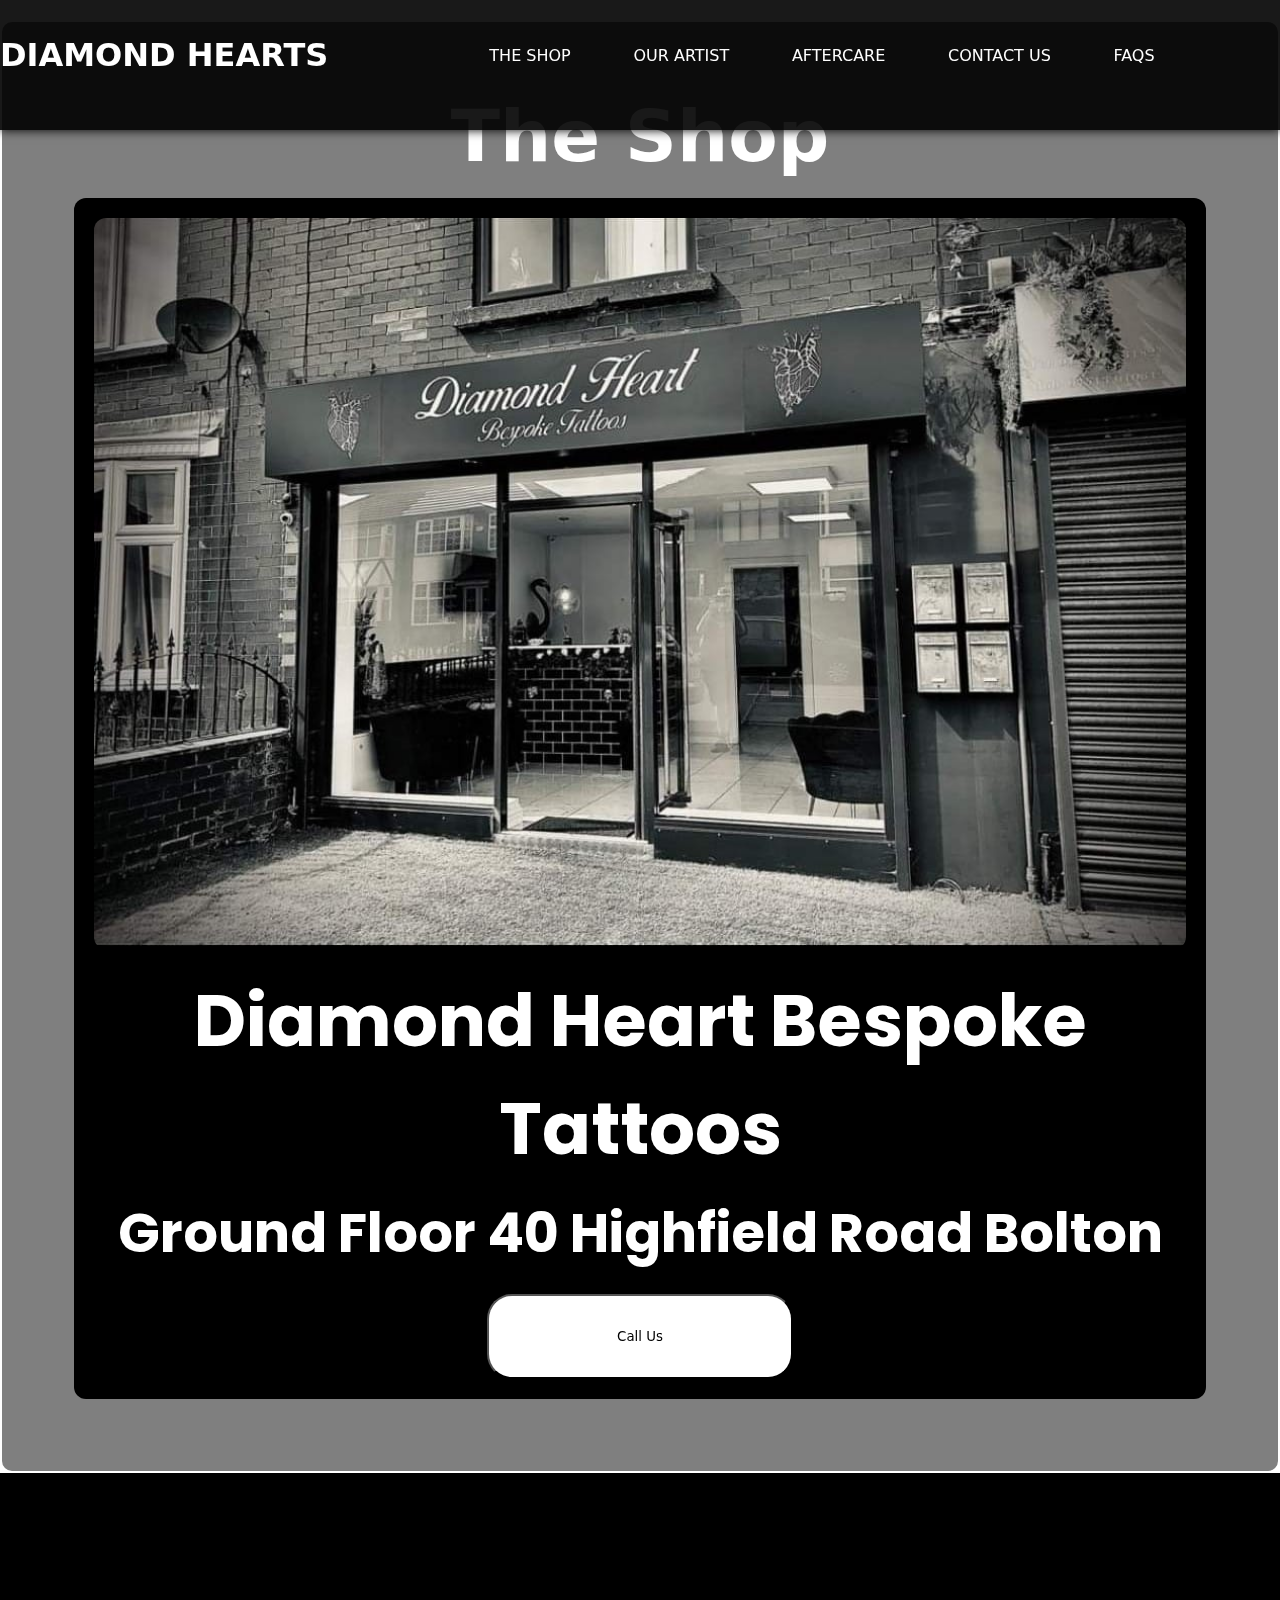
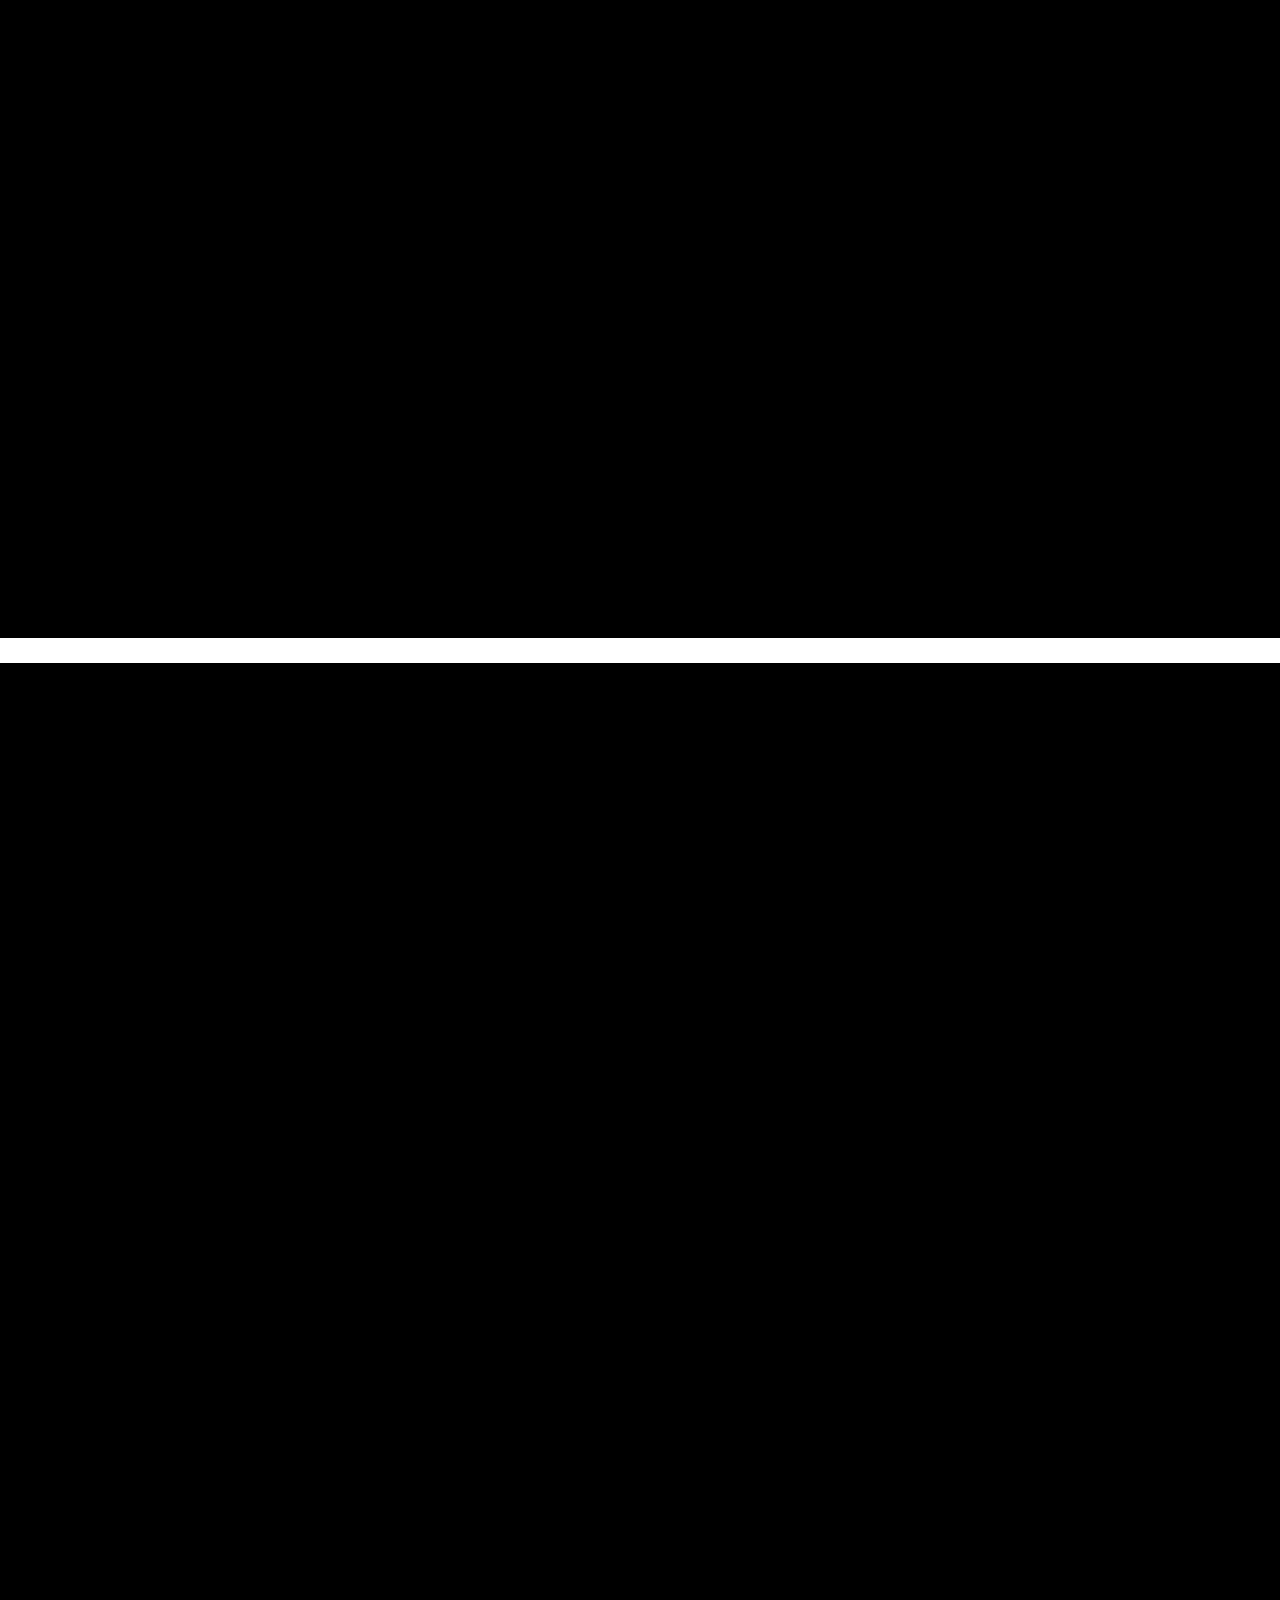
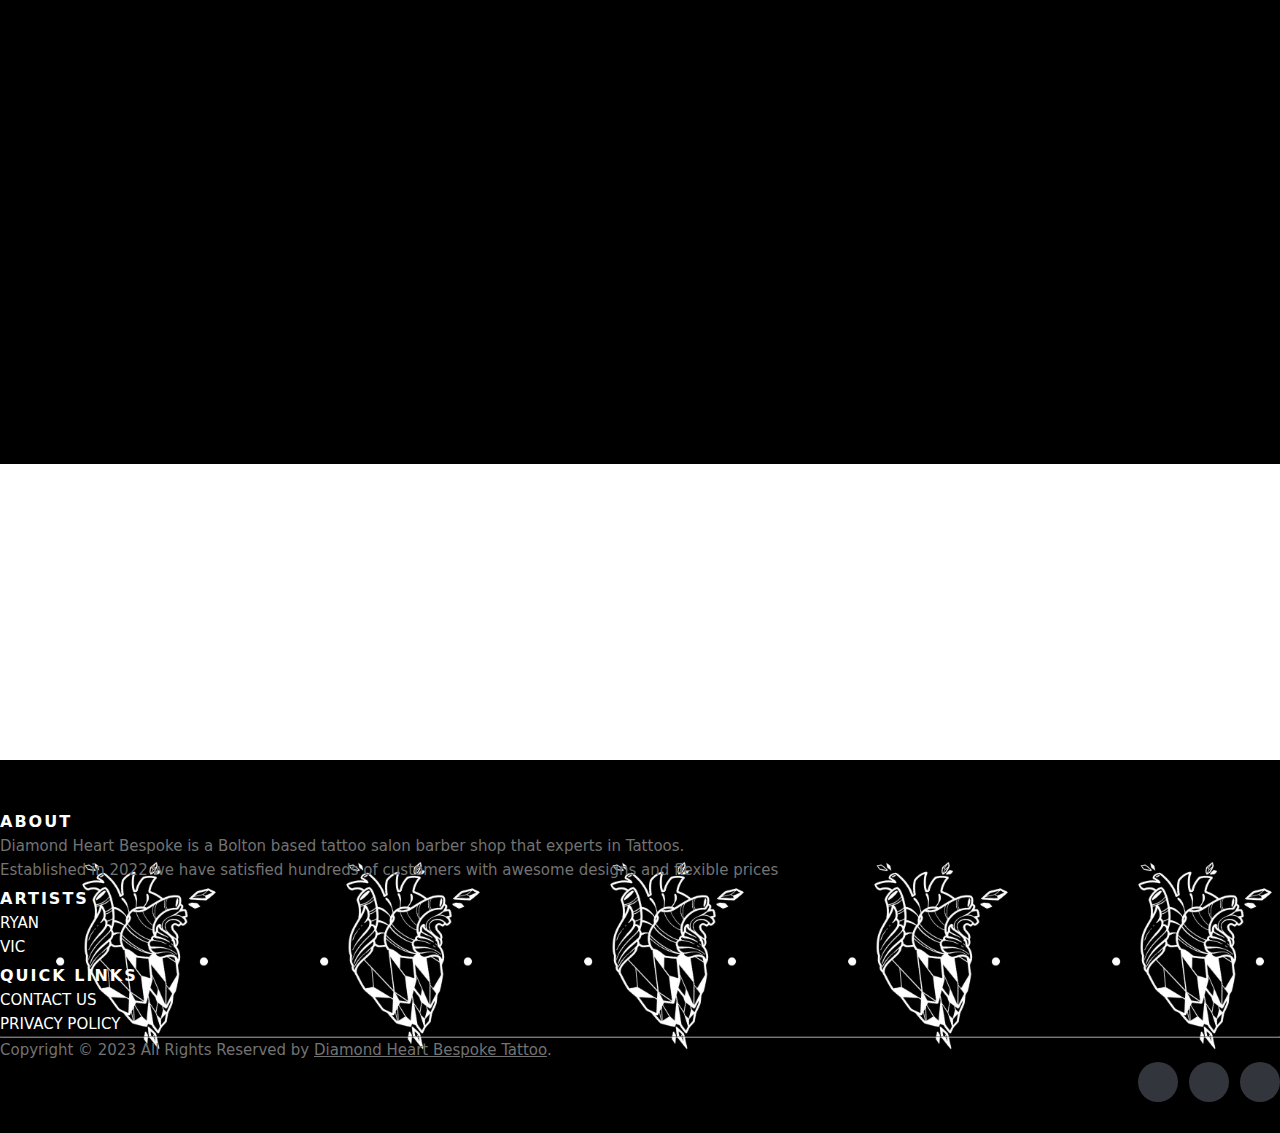
<file: index.html>
<!DOCTYPE html>
<html lang="en">

<head>
  <meta charset="UTF-8">
  <meta name="viewport" content="width=device-width, initial-scale=1.0">
  <link rel="stylesheet" href="https://cdnjs.cloudflare.com/ajax/libs/font-awesome/6.4.2/css/all.min.css"
    integrity="sha512-z3gLpd7yknf1YoNbCzqRKc4qyor8gaKU1qmn+CShxbuBusANI9QpRohGBreCFkKxLhei6S9CQXFEbbKuqLg0DA=="
    crossorigin="anonymous" referrerpolicy="no-referrer" />
  <style>
    @import url('https://fonts.googleapis.com/css2?family=Jost:wght@700&family=Poppins:wght@200;300;400;600&family=Sedgwick+Ave+Display&display=swap');
  </style>
  <script src="https://unpkg.com/aos@2.3.1/dist/aos.js"></script>
  <link href="https://unpkg.com/aos@2.3.1/dist/aos.css" rel="stylesheet">
  <link rel="stylesheet" href="tattoo.css">
  <title>Tattoo Saloon in Boston</title>
</head>

<body>


  <!-- header section starts here -->
  <header>

    <input type="checkbox" id="chk1">



    <div class="logo">
      <h1>Diamond Hearts</h1>
    </div>

    <ul>
      <li><a href="index.html">The Shop</a></li>
      <li><a href="Our Artist.html">Our Artist</a></li>
      <li><a href="aftcare2.html">AfterCare</a></li>
      <li><a href="contact us.html">Contact Us</a></li>
      <li><a href="faqs.html">FAQs</a></li>
      <li>
        <a href="https://www.facebook.com/Diamondheartbespoketattoos?mibextid=ZbWKwL"><i
            class="fa-brands fa-facebook"></i></a>
        <a href="https://instagram.com/diamondheart_bespoketattoos?igshid=MmU2YjMzNjRlOQ=="><i
            class="fa-brands fa-instagram"></i></a>
        <a href="mailto:" Diamondheartbespoketattoos@gmail.com><i class="fa-solid fa-envelope"></i></a>
      </li>
    </ul>
    <div class="menu">
      <label for="chk1">
        <i class="fa fa-bars"></i>
      </label>
    </div>
  </header>

  <!-- header section ends here -->


  <!-- The Shop section starts here -->

  <section>

    <div class="theshop" data-aos="fade-up">
      <h1>The Shop</h1>

      <div class="imgcard">
        <img src="img/dheart.jpg" alt="Best Tattoo in Bolton">
        <h1>Diamond Heart Bespoke Tattoos </h1>
        <h2>Ground Floor 40 Highfield Road Bolton</h2>
        <!-- <h3>+447751557865</h3> -->
        <!-- <p>Diomand Heart Bespoke is Tattoo Shop and Barber Shop.  We have satisfied hundreds of customors with our appealing designs and flexible budget.  Feel free to visit our shop . <br>Its your turn to take a seat in one of our artist's chair. <br> We are a Bolton Based Tattoo saloon and Barber shop established since 2022. </p> -->
        <button><a href="tel:02083041414"> Call Us</a></button>
      </div>
    </div>






  </section>






  <!-- The Shop section endss here -->



  <!-- address section starts here -->
  <section class="ad">

    <div class="address" data-aos="fade-up">
      <h1>Our Address </h1>
      <iframe
        src="https://www.google.com/maps/embed?pb=!1m18!1m12!1m3!1d2370.593100417093!2d-2.412507085364793!3d53.54717919380511!2m3!1f0!2f0!3f0!3m2!1i1024!2i768!4f13.1!3m3!1m2!1s0x487ba625a98ff58d%3A0x4f7392a654da4d85!2sDiamond%20Heart!5e0!3m2!1sen!2s!4v1695730715641!5m2!1sen!2s"
        width="600" height="450" style="border:0;" allowfullscreen="" loading="lazy"
        referrerpolicy="no-referrer-when-downgrade"></iframe>





    </div>






  </section>









  <!-- address section ends here -->



  <!-- section artists start here  -->

  <section class="art">

    <div class="artists" data-aos="fade-up">
      <h1>Meet Our Artists</h1>
      <div class="art1">
        <img src="img/ryan.jpg" alt="Best Tattoo Artist in Bolton">
        <h2>RYAN</h2>
        <p>Hi My name is Ryan, I am the owner of Diamond Heart Bespoke Tattoo. I class myself as an all-round tattoo
          artist, from black work/realism to the brightest neo traditional art style, <a href="Our Artist.html">Read
            More</a>.</p>
        <button><a href="Our Artist.html">View Artist</a></button>
      </div>


      <div class="art2">
        <img src="img/unknown.jpg" alt="Best Tattoo Artist in Bolton">
        <h2>VIC</h2>
        <p>Professional Body Piercer of nearly 10 years turned Tattoo Apprentice. I'm heading into my second year of
          tattooing and am loving it! I particularly enjoy making bright, pop culture tattoos and am becoming known
          for my Care Bears! <a href="Our Artist.html">Read More</a>.</p>
        <button><a href="Our Artist.html">View Artist</a></button>
      </div>





    </div>





  </section>





  <!-- section artist end here -->


  <!-- section news letter starts here -->

  <section>

    <div class="newsletter" data-aos="fade-up">

      <h1>Get Updates on Deals and Discounts </h1>
      <button><a href="contact us.html">Subscribe</a></button>





    </div>












  </section>


  <!-- section news letter starts here -->


  <!-- foooter starts here -->


  <footer class="site-footer">
    <div class="container">
      <div class="row">
        <div class="col-sm-12 col-md-6">
          <h6>About</h6>
          <p class="text-justify"> Diamond Heart Bespoke is a Bolton based tattoo salon barber shop that experts in
            Tattoos. <br> Established in 2022 we have satisfied hundreds of customers with awesome designs and flexible
            prices
          </p>
        </div>

        <div class="col-xs-6 col-md-3">
          <h6>Artists</h6>
          <ul class="footer-links">
            <li><a href="Our Artist.html">RYAN</a></li>
            <li><a href="Our Artist.html">VIC</a></li>




          </ul>
        </div>

        <div class="col-xs-6 col-md-3">
          <h6>Quick Links</h6>
          <ul class="footer-links">

            <li><a href="contact us.html">Contact Us</a></li>

            <li><a href="privacy.html">Privacy Policy</a></li>

          </ul>
        </div>
      </div>
      <hr>
    </div>
    <div class="container">
      <div class="row">
        <div class="col-md-8 col-sm-6 col-xs-12">
          <p class="copyright-text">Copyright &copy; 2023 All Rights Reserved by
            <a href="index.html">Diamond Heart Bespoke Tattoo</a>.
          </p>
        </div>

        <div class="col-md-4 col-sm-6 col-xs-12">
          <ul class="social-icons">
            <li><a class="facebook" href="https://www.facebook.com/Diamondheartbespoketattoos?mibextid=ZbWKwL"><i
                  class="fa-brands fa-facebook"></i></a></li>

            <li><a class="dribbble" href="https://instagram.com/diamondheart_bespoketattoos?igshid=MmU2YjMzNjRlOQ=="><i
                  class="fa-brands fa-instagram"></i></a></li>
            <li><a class="linkedin" href="mailto" :Diamondheartbespoketattoos@gmail.com><i
                  class="fa-solid fa-envelope"></i></a></li>
          </ul>
        </div>
      </div>
    </div>
  </footer>





  </footer>



  <!-- foooter ends here -->




  <script>
    AOS.init();
  </script>
</body>

</html>
</file>
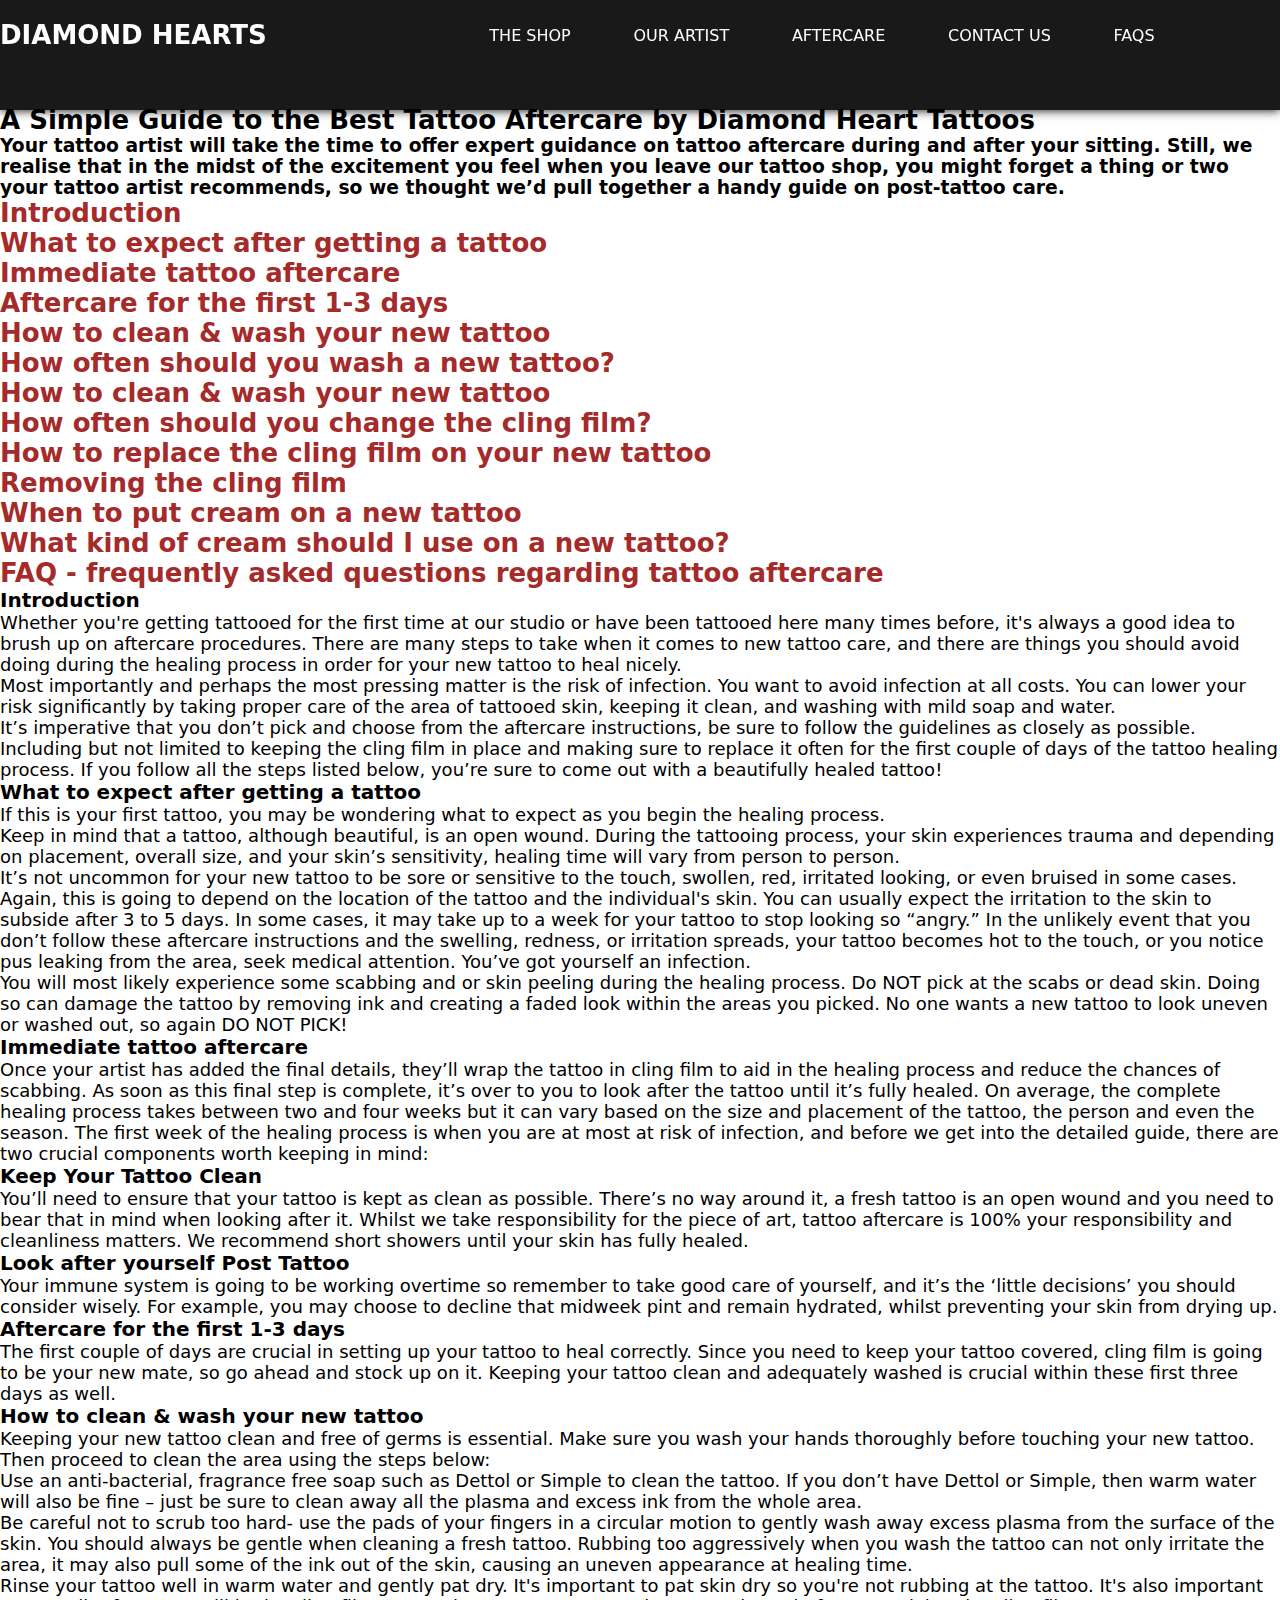
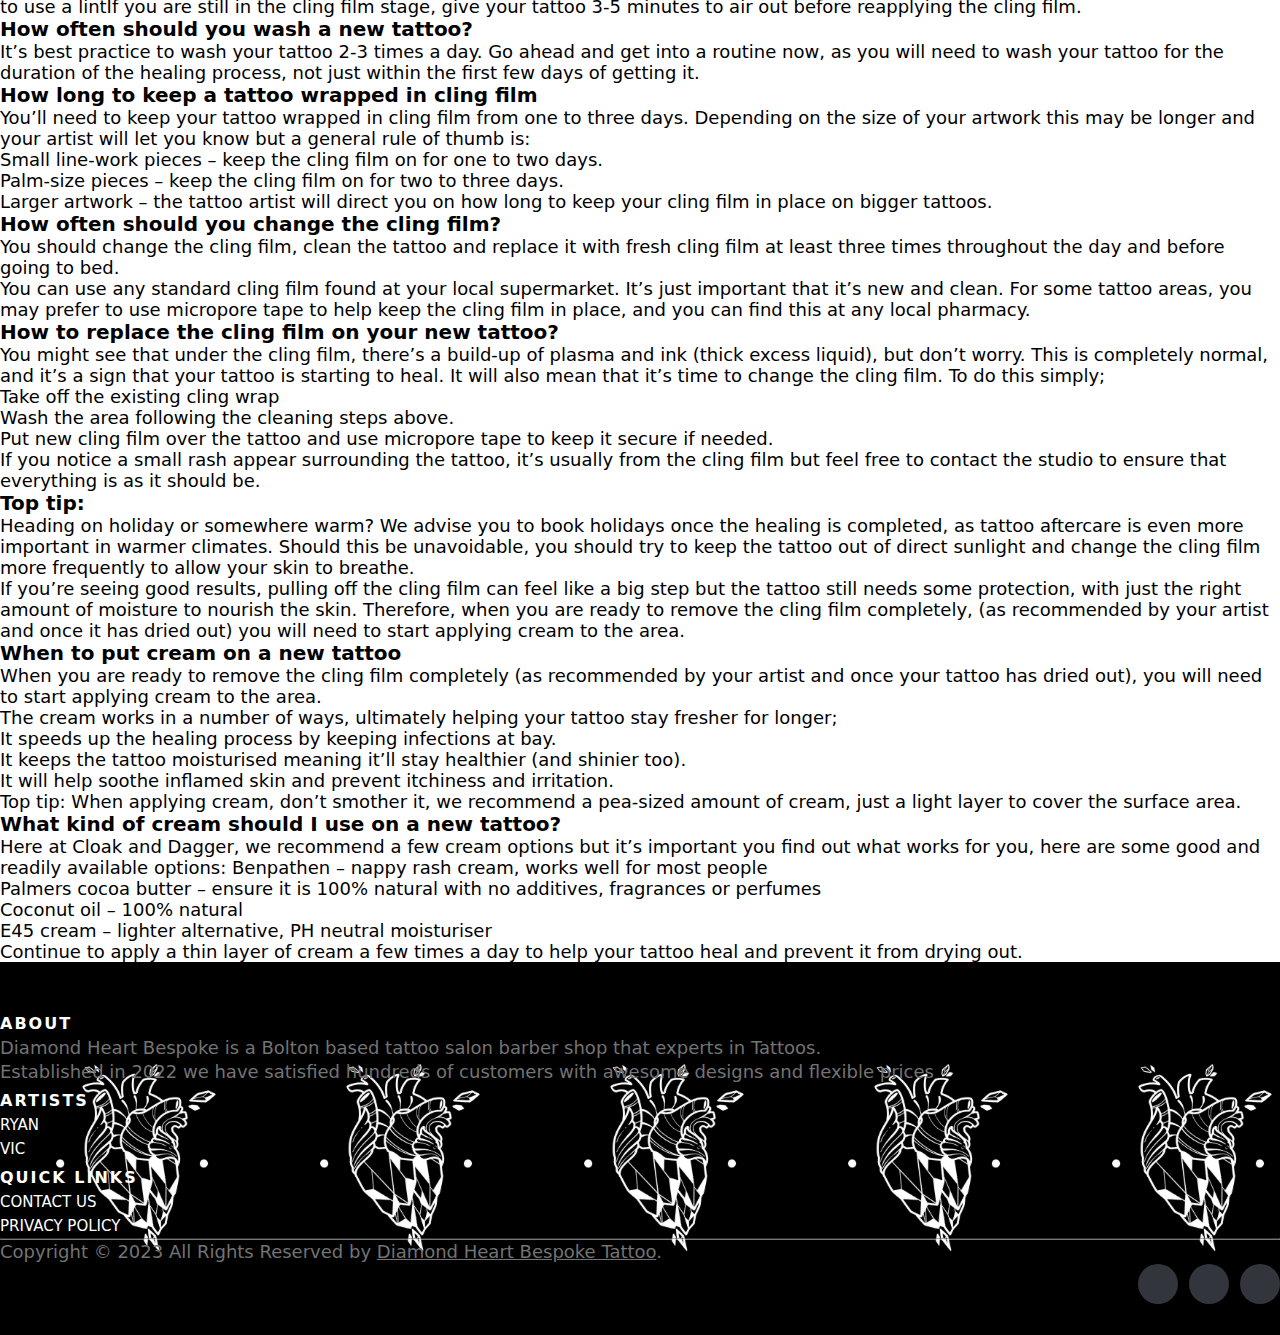
<file: aftcare2.html>
<!DOCTYPE html>
<html lang="en">
<head>
    <meta charset="UTF-8">
    <meta name="viewport" content="width=device-width, initial-scale=1.0">
    <link rel="stylesheet" href="https://cdnjs.cloudflare.com/ajax/libs/font-awesome/6.4.2/css/all.min.css" integrity="sha512-z3gLpd7yknf1YoNbCzqRKc4qyor8gaKU1qmn+CShxbuBusANI9QpRohGBreCFkKxLhei6S9CQXFEbbKuqLg0DA==" crossorigin="anonymous" referrerpolicy="no-referrer" />
    <style>
        @import url('https://fonts.googleapis.com/css2?family=Jost:wght@700&family=Poppins:wght@200;300;400;600&family=Sedgwick+Ave+Display&display=swap');
      </style>
      <script src="https://unpkg.com/aos@2.3.1/dist/aos.js"></script>
      <link href="https://unpkg.com/aos@2.3.1/dist/aos.css" rel="stylesheet">
    <title>Document</title>
    <link rel="stylesheet" href="tattoo.css">
</head>
<body>

    <style>
        .body{
            line-height: 50px;
        }
        


        h1 a{
            text-decoration: none;
            color: brown;
            cursor: pointer;
        }
        h1{
            font-size: 26px;
        }
        h2{
            font-size: 20px;
        }
        p{
            font-size: 18px;
        }





    </style>











      <!-- header section starts here -->
      <header>

        <input type="checkbox" id="chk1">



        <div class="logo"><h1>Diamond Hearts</h1></div>

        <ul>
            <li><a href="index.html">The Shop</a></li>
            <li><a href="Our Artist.html">Our Artist</a></li>
            <li><a href="aftercare.html">AfterCare</a></li>
            <li><a href="contact us.html">Contact Us</a></li>
            <li><a href="faqs.html">FAQs</a></li>
            <li>
                <a href="https://www.facebook.com/Diamondheartbespoketattoos?mibextid=ZbWKwL"><i class="fa-brands fa-facebook"></i></a>
                <a href="https://instagram.com/diamondheart_bespoketattoos?igshid=MmU2YjMzNjRlOQ=="><i class="fa-brands fa-instagram"></i></a>
                <a href="mailto:"Diamondheartbespoketattoos@gmail.com><i class="fa-solid fa-envelope"></i></a>
            </li>
        </ul>
        <div class="menu">
            <label for="chk1">
                <i class="fa fa-bars"></i>
            </label>
        </div>
    </header>

    <!-- header section ends here -->


    <p>
        &nbsp;  &nbsp; &nbsp; &nbsp; &nbsp; &nbsp; &nbsp; &nbsp; &nbsp; &nbsp; &nbsp; &nbsp; &nbsp; &nbsp; &nbsp; &nbsp; &nbsp; &nbsp; &nbsp; &nbsp; &nbsp; &nbsp; &nbsp; &nbsp; &nbsp; &nbsp; &nbsp; &nbsp; &nbsp; &nbsp; &nbsp; &nbsp; &nbsp; &nbsp; &nbsp; &nbsp; &nbsp; &nbsp; &nbsp; &nbsp; &nbsp; &nbsp; &nbsp; &nbsp; &nbsp; &nbsp; &nbsp; &nbsp; &nbsp; &nbsp; &nbsp; &nbsp; &nbsp; &nbsp; &nbsp; &nbsp; &nbsp; &nbsp; &nbsp; &nbsp; &nbsp; &nbsp; &nbsp; &nbsp;  &nbsp; &nbsp; &nbsp; &nbsp; &nbsp; &nbsp; &nbsp; &nbsp; &nbsp; &nbsp; &nbsp; &nbsp; &nbsp; &nbsp; &nbsp; &nbsp; &nbsp; &nbsp; &nbsp; &nbsp; &nbsp; &nbsp; &nbsp; &nbsp; &nbsp; &nbsp; &nbsp; &nbsp; &nbsp; &nbsp; &nbsp; &nbsp; &nbsp; &nbsp; &nbsp; &nbsp; &nbsp; &nbsp; &nbsp; &nbsp;  &nbsp; &nbsp; &nbsp; &nbsp; &nbsp; &nbsp;&nbsp;&nbsp;&nbsp;&nbsp;&nbsp;&nbsp;&nbsp;&nbsp;&nbsp;&nbsp;&nbsp;&nbsp;&nbsp;&nbsp;&nbsp;&nbsp;&nbsp;&nbsp;&nbsp;&nbsp;&nbsp;&nbsp;&nbsp;&nbsp;&nbsp;&nbsp;&nbsp;&nbsp;&nbsp;&nbsp;&nbsp;&nbsp;&nbsp;&nbsp;&nbsp;&nbsp;&nbsp;&nbsp;&nbsp;&nbsp;&nbsp;&nbsp;&nbsp;&nbsp;&nbsp;&nbsp;&nbsp;&nbsp;&nbsp;&nbsp;&nbsp;&nbsp;&nbsp;&nbsp;&nbsp;&nbsp;&nbsp;&nbsp;&nbsp;&nbsp;&nbsp;&nbsp;&nbsp;&nbsp;&nbsp;&nbsp;&nbsp;&nbsp;&nbsp;&nbsp;&nbsp;&nbsp;&nbsp;&nbsp;&nbsp;&nbsp;&nbsp;&nbsp;&nbsp;&nbsp;&nbsp;&nbsp;&nbsp;&nbsp;&nbsp;&nbsp;&nbsp;&nbsp;&nbsp;&nbsp;&nbsp;&nbsp;&nbsp;&nbsp;&nbsp;&nbsp;&nbsp;&nbsp;&nbsp;&nbsp;&nbsp;&nbsp;&nbsp;&nbsp;&nbsp;&nbsp;&nbsp;&nbsp;&nbsp;&nbsp;&nbsp;&nbsp;&nbsp; &nbsp;&nbsp;&nbsp;&nbsp;&nbsp;&nbsp;&nbsp;&nbsp;&nbsp;&nbsp;&nbsp;&nbsp;&nbsp;&nbsp;&nbsp;&nbsp;&nbsp;&nbsp;&nbsp;&nbsp;&nbsp;&nbsp;&nbsp;&nbsp;&nbsp;&nbsp;&nbsp;&nbsp;&nbsp;&nbsp;&nbsp;&nbsp;&nbsp;&nbsp;&nbsp;&nbsp;&nbsp;&nbsp;&nbsp;&nbsp;&nbsp;&nbsp;&nbsp;&nbsp;&nbsp;&nbsp;&nbsp;&nbsp;&nbsp;&nbsp;&nbsp;&nbsp;&nbsp;&nbsp;&nbsp;&nbsp;&nbsp;&nbsp;&nbsp;&nbsp;&nbsp;&nbsp;&nbsp;&nbsp;&nbsp;&nbsp;&nbsp;&nbsp;&nbsp;&nbsp;&nbsp;&nbsp;&nbsp;&nbsp;&nbsp;&nbsp;&nbsp;&nbsp;&nbsp;&nbsp;&nbsp;&nbsp;&nbsp;&nbsp;&nbsp;&nbsp;&nbsp;&nbsp;&nbsp;&nbsp;&nbsp;&nbsp;&nbsp;&nbsp;&nbsp;&nbsp;&nbsp;&nbsp;&nbsp;&nbsp;&nbsp;&nbsp;&nbsp;&nbsp;&nbsp;&nbsp;&nbsp;&nbsp;&nbsp;&nbsp;&nbsp;&nbsp;&nbsp;&nbsp;&nbsp;&nbsp;&nbsp;&nbsp;&nbsp;&nbsp;&nbsp;&nbsp;&nbsp;&nbsp;&nbsp;&nbsp;&nbsp;&nbsp;&nbsp;&nbsp;&nbsp;&nbsp;&nbsp;&nbsp;&nbsp;&nbsp;&nbsp;&nbsp;&nbsp;&nbsp;&nbsp;&nbsp;&nbsp;&nbsp;&nbsp;&nbsp;&nbsp;&nbsp;&nbsp;&nbsp;&nbsp;&nbsp;&nbsp; &nbsp;&nbsp;&nbsp;&nbsp;&nbsp;&nbsp;&nbsp;&nbsp;&nbsp;&nbsp;&nbsp;&nbsp;&nbsp;&nbsp;&nbsp;&nbsp;&nbsp;&nbsp;&nbsp;&nbsp;&nbsp;&nbsp;&nbsp;&nbsp;&nbsp;&nbsp;&nbsp;&nbsp;&nbsp;&nbsp;&nbsp;&nbsp;&nbsp;&nbsp;&nbsp;&nbsp;&nbsp;&nbsp;&nbsp;&nbsp;&nbsp;&nbsp;&nbsp;&nbsp;&nbsp;&nbsp;&nbsp;&nbsp;&nbsp;&nbsp;&nbsp;&nbsp;&nbsp;&nbsp;&nbsp;&nbsp;&nbsp;&nbsp;&nbsp;&nbsp;&nbsp;&nbsp;&nbsp;&nbsp;&nbsp;&nbsp;&nbsp;&nbsp;&nbsp;&nbsp;&nbsp;&nbsp;&nbsp;&nbsp;&nbsp;&nbsp;&nbsp;&nbsp;&nbsp;&nbsp;&nbsp;&nbsp;&nbsp;&nbsp;&nbsp;&nbsp;&nbsp;&nbsp;&nbsp;&nbsp;&nbsp;&nbsp;&nbsp;&nbsp;&nbsp;&nbsp;&nbsp;&nbsp;&nbsp;&nbsp;&nbsp;&nbsp;&nbsp;&nbsp;&nbsp;&nbsp;&nbsp;&nbsp;&nbsp;&nbsp;&nbsp;&nbsp;&nbsp;&nbsp;&nbsp;&nbsp;&nbsp;&nbsp;&nbsp;&nbsp;&nbsp;&nbsp;&nbsp;&nbsp;&nbsp;&nbsp;&nbsp;&nbsp;&nbsp;&nbsp;&nbsp;&nbsp;&nbsp;&nbsp;&nbsp;&nbsp;&nbsp;&nbsp;&nbsp;&nbsp;&nbsp;&nbsp;&nbsp;&nbsp;&nbsp;&nbsp;&nbsp;&nbsp;&nbsp;&nbsp;&nbsp;&nbsp;&nbsp;&nbsp;&nbsp;&nbsp;&nbsp;&nbsp;&nbsp;&nbsp;&nbsp;&nbsp;&nbsp;&nbsp;&nbsp;&nbsp;&nbsp;&nbsp;&nbsp;&nbsp;&nbsp;&nbsp;&nbsp;&nbsp;&nbsp;&nbsp;&nbsp;&nbsp;&nbsp;&nbsp;&nbsp;&nbsp;&nbsp;&nbsp;&nbsp;&nbsp;&nbsp;&nbsp;&nbsp;&nbsp;&nbsp;&nbsp;&nbsp;&nbsp;&nbsp;&nbsp;&nbsp;&nbsp;&nbsp;&nbsp;&nbsp;&nbsp;&nbsp;&nbsp;&nbsp;&nbsp;&nbsp;&nbsp;&nbsp;&nbsp;&nbsp;&nbsp;&nbsp;&nbsp;&nbsp;&nbsp;&nbsp;&nbsp;&nbsp;&nbsp;&nbsp;&nbsp;&nbsp;&nbsp;&nbsp;&nbsp;&nbsp;&nbsp;&nbsp;&nbsp;&nbsp;&nbsp;&nbsp;&nbsp;&nbsp;&nbsp;&nbsp;&nbsp;&nbsp;&nbsp;&nbsp;&nbsp;&nbsp;&nbsp;&nbsp;&nbsp;&nbsp;&nbsp;&nbsp;&nbsp;&nbsp;&nbsp;&nbsp;&nbsp;&nbsp;&nbsp;&nbsp;&nbsp;&nbsp;&nbsp;&nbsp;&nbsp;&nbsp;&nbsp;&nbsp;&nbsp;&nbsp;&nbsp;  &nbsp; &nbsp; &nbsp; &nbsp; &nbsp; &nbsp;&nbsp;&nbsp;&nbsp;&nbsp;&nbsp;&nbsp;&nbsp;&nbsp;&nbsp;&nbsp;&nbsp;&nbsp;&nbsp;&nbsp;&nbsp;&nbsp;&nbsp;&nbsp;&nbsp;&nbsp;&nbsp;&nbsp;&nbsp;&nbsp;&nbsp;&nbsp;&nbsp;&nbsp; &nbsp;&nbsp;&nbsp;&nbsp;&nbsp;&nbsp;&nbsp;&nbsp;&nbsp;&nbsp;&nbsp;&nbsp;&nbsp;&nbsp;&nbsp;&nbsp;&nbsp;&nbsp;&nbsp;&nbsp;&nbsp;&nbsp;&nbsp;&nbsp;&nbsp;&nbsp;&nbsp;&nbsp;&nbsp;&nbsp;&nbsp;&nbsp;&nbsp;&nbsp;&nbsp;&nbsp;&nbsp;&nbsp;&nbsp;&nbsp;&nbsp;&nbsp;&nbsp;&nbsp;&nbsp;&nbsp;&nbsp;&nbsp;&nbsp;&nbsp;&nbsp;&nbsp;&nbsp;&nbsp;&nbsp;&nbsp;&nbsp;&nbsp;&nbsp;&nbsp;&nbsp;&nbsp;&nbsp;&nbsp;&nbsp;&nbsp;&nbsp;&nbsp;&nbsp;&nbsp;&nbsp;&nbsp;&nbsp;&nbsp;&nbsp;&nbsp;&nbsp;&nbsp;&nbsp;&nbsp;&nbsp;&nbsp;&nbsp;&nbsp;&nbsp;&nbsp;&nbsp;  </p>
    
    <h1>A Simple Guide to the Best Tattoo Aftercare by Diamond Heart Tattoos</h1>
  <h3>  Your tattoo artist will take the time to offer expert guidance on tattoo aftercare during and after your sitting. Still, we realise that in the midst of the excitement you feel when you leave our tattoo shop, you might forget a thing or two your tattoo artist recommends, so we thought we’d pull together a handy guide on post-tattoo care.</h3>
    
   <h1><a href="Introduction"> Introduction</a></h1>
   <h1><a href=""> What to expect after getting a tattoo</a></h1>
    <h1><a href="">  Immediate tattoo aftercare</a></h1>
    <h1><a href="">Aftercare for the first 1-3 days</a></h1>
    <h1><a href="">How to clean & wash your new tattoo</a></h1>
    <h1><a href="">How often should you wash a new tattoo?</a></h1>
    <h1><a href="">How to clean & wash your new tattoo</a></h1>
    <h1><a href="">How often should you change the cling film?</a></h1>
    <h1><a href="">How to replace the cling film on your new tattoo</a></h1>
     <h1><a href=""> Removing the cling film</a></h1>
     <h1><a href="">When to put cream on a new tattoo</a></h1>
    <h1><a href="">What kind of cream should I use on a new tattoo?</a></h1>
    <h1><a href="">FAQ - frequently asked questions regarding tattoo aftercare</a></h1>
    
    <h2 class="Introduction">Introduction</h2>
    <p>Whether you're getting tattooed for the first time at our studio or have been tattooed here many times before, it's always a good idea to brush up on aftercare procedures. There are many steps to take when it comes to new tattoo care, and there are things you should avoid doing during the healing process in order for your new tattoo to heal nicely. <br>
    
    Most importantly and perhaps the most pressing matter is the risk of infection. You want to avoid infection at all costs. You can lower your risk significantly by taking proper care of the area of tattooed skin, keeping it clean, and washing with mild soap and water. <br>
    
    It’s imperative that you don’t pick and choose from the aftercare instructions, be sure to follow the guidelines as closely as possible. Including but not limited to keeping the cling film in place and making sure to replace it often for the first couple of days of the tattoo healing process. If you follow all the steps listed below, you’re sure to come out with a beautifully healed tattoo! <br>
      </p>
    
    <h2>What to expect after getting a tattoo</h2>
    <p>If this is your first tattoo, you may be wondering what to expect as you begin the healing process. <br>
    
        Keep in mind that a tattoo, although beautiful, is an open wound. During the tattooing process, your skin experiences trauma and depending on placement, overall size, and your skin’s sensitivity, healing time will vary from person to person. <br>
        
        It’s not uncommon for your new tattoo to be sore or sensitive to the touch, swollen, red, irritated looking, or even bruised in some cases. Again, this is going to depend on the location of the tattoo and the individual's skin. You can usually expect the irritation to the skin to subside after 3 to 5 days. In some cases, it may take up to a week for your tattoo to stop looking so “angry.” In the unlikely event that you don’t follow these aftercare instructions and the swelling, redness, or irritation spreads, your tattoo becomes hot to the touch, or you notice pus leaking from the area, seek medical attention. You’ve got yourself an infection. <br>
        
        You will most likely experience some scabbing and or skin peeling during the healing process. Do NOT pick at the scabs or dead skin. Doing so can damage the tattoo by removing ink and creating a faded look within the areas you picked. No one wants a new tattoo to look uneven or washed out, so again DO NOT PICK!</p>
    
   <h2> Immediate tattoo aftercare</h2>
    <p>Once your artist has added the final details, they’ll wrap the tattoo in cling film to aid in the healing process and reduce the chances of scabbing. As soon as this final step is complete, it’s over to you to look after the tattoo until it’s fully healed. On average, the complete healing process takes between two and four weeks but it can vary based on the size and placement of the tattoo, the person and even the season. The first week of the healing process is when you are at most at risk of infection, and before we get into the detailed guide, there are two crucial components worth keeping in mind:
    </p>
    <h2>Keep Your Tattoo Clean</h2>
  <p>  You’ll need to ensure that your tattoo is kept as clean as possible. There’s no way around it, a fresh tattoo is an open wound and you need to bear that in mind when looking after it. Whilst we take responsibility for the piece of art, tattoo aftercare is 100% your responsibility and cleanliness matters. We recommend short showers until your skin has fully healed. </p>
   <h2> Look after yourself Post Tattoo</h2>
   <p> Your immune system is going to be working overtime so remember to take good care of yourself, and it’s the ‘little decisions’ you should consider wisely. For example, you may choose to decline that midweek pint and remain hydrated, whilst preventing your skin from drying up.</p>
    
    <h2>Aftercare for the first 1-3 days</h2>
    <p>The first couple of days are crucial in setting up your tattoo to heal correctly. Since you need to keep your tattoo covered, cling film is going to be your new mate, so go ahead and stock up on it. Keeping your tattoo clean and adequately washed is crucial within these first three days as well.
    </p>
    <h2>How to clean & wash your new tattoo</h2>
   <p> Keeping your new tattoo clean and free of germs is essential. Make sure you wash your hands thoroughly before touching your new tattoo. Then proceed to clean the area using the steps below: <br>
    
    Use an anti-bacterial, fragrance free soap such as Dettol or Simple to clean the tattoo. If you don’t have Dettol or Simple, then warm water will also be fine – just be sure to clean away all the plasma and excess ink from the whole area. <br>
    Be careful not to scrub too hard- use the pads of your fingers in a circular motion to gently wash away excess plasma from the surface of the skin. You should always be gentle when cleaning a fresh tattoo. Rubbing too aggressively when you wash the tattoo can not only irritate the area, it may also pull some of the ink out of the skin, causing an uneven appearance at healing time. <br>
    Rinse your tattoo well in warm water and gently pat dry. It's important to pat skin dry so you're not rubbing at the tattoo. It's also important to use a lintIf you are still in the cling film stage, give your tattoo 3-5 minutes to air out before reapplying the cling film.</p>
    <h2>How often should you wash a new tattoo?</h2>
    <p>It’s best practice to wash your tattoo 2-3 times a day. Go ahead and get into a routine now, as you will need to wash your tattoo for the duration of the healing process, not just within the first few days of getting it.</p>
    
    <h2>How long to keep a tattoo wrapped in cling film</h2>
    <p>You’ll need to keep your tattoo wrapped in cling film from one to three days. Depending on the size of your artwork this may be longer and your artist will let you know but a general rule of thumb is: <br>
    
        Small line-work pieces – keep the cling film on for one to two days. <br>
        Palm-size pieces –  keep the cling film on for two to three days. <br>
        Larger artwork – the tattoo artist will direct you on how long to keep your cling film in place on bigger tattoos.
    </p>

       <h2> How often should you change the cling film?</h2>
       <p> You should change the cling film, clean the tattoo and replace it with fresh cling film at least three times throughout the day and before going to bed. <br>
        
        You can use any standard cling film found at your local supermarket. It’s just important that it’s new and clean. For some tattoo areas, you may prefer to use micropore tape to help keep the cling film in place, and you can find this at any local pharmacy.</p>
    
   <h2> How to replace the cling film on your new tattoo?</h2>
  <p>  You might see that under the cling film, there’s a build-up of plasma and ink (thick excess liquid), but don’t worry. This is completely normal, and it’s a sign that your tattoo is starting to heal. It will also mean that it’s time to change the cling film. To do this simply;
    <br>
    
    Take off the existing cling wrap  <br>
    Wash the area following the cleaning steps above. <br>
    Put new cling film over the tattoo and use micropore tape to keep it secure if needed. <br>
    If you notice a small rash appear surrounding the tattoo, it’s usually from the cling film but feel free to contact the studio to ensure that everything is as it should be. <br>
    </p>
   <h2> Top tip:</h2> <p>Heading on holiday or somewhere warm? We advise you to book holidays once the healing is completed, as tattoo aftercare is even more important in warmer climates. Should this be unavoidable, you should try to keep the tattoo out of direct sunlight and change the cling film more frequently to allow your skin to breathe.</p>
    
   <h2></h2>
    <p>If you’re seeing good results, pulling off the cling film can feel like a big step but the tattoo still needs some protection, with just the right amount of moisture to nourish the skin. Therefore, when you are ready to remove the cling film completely, (as recommended by your artist and once it has dried out) you will need to start applying cream to the area.
    </p>

   <h2> When to put cream on a new tattoo</h2>
    <p>When you are ready to remove the cling film completely (as recommended by your artist and once your tattoo has dried out), you will need to start applying cream to the area. <br>
    
        The cream works in a number of ways, ultimately helping your tattoo stay fresher for longer;  <br>
        
        It speeds up the healing process by keeping infections at bay. <br>
        It keeps the tattoo moisturised meaning it’ll stay healthier (and shinier too). <br>
        It will help soothe inflamed skin and prevent itchiness and irritation. <br>
        Top tip: When applying cream, don’t smother it, we recommend a pea-sized amount of cream, just a light layer to cover the surface area.</p>
    
   <h2> What kind of cream should I use on a new tattoo?</h2>
    <p>Here at Cloak and Dagger, we recommend a few cream options but it’s important you find out what works for you, here are some good and readily available options:
    
        Benpathen – nappy rash cream, works well for most people <br>
        Palmers cocoa butter – ensure it is 100% natural with no additives, fragrances or perfumes <br>
        Coconut oil – 100% natural <br>
        E45 cream – lighter alternative, PH neutral moisturiser <br>
        Continue to apply a thin layer of cream a few times a day to help your tattoo heal and prevent it from drying out.</p>
    



         <!-- foooter starts here -->


  <footer class="site-footer">
    <div class="container">
      <div class="row">
        <div class="col-sm-12 col-md-6">
          <h6>About</h6>
          <p class="text-justify"> Diamond Heart Bespoke is a Bolton based tattoo salon barber shop that experts in
            Tattoos. <br> Established in 2022 we have satisfied hundreds of customers with awesome designs and flexible
            prices
          </p>
        </div>

        <div class="col-xs-6 col-md-3">
          <h6>Artists</h6>
          <ul class="footer-links">
            <li><a href="Our Artist.html">RYAN</a></li>
            <li><a href="Our Artist.html">VIC</a></li>




          </ul>
        </div>

        <div class="col-xs-6 col-md-3">
          <h6>Quick Links</h6>
          <ul class="footer-links">

            <li><a href="contact us.html">Contact Us</a></li>

            <li><a href="privacy.html">Privacy Policy</a></li>

          </ul>
        </div>
      </div>
      <hr>
    </div>
    <div class="container">
      <div class="row">
        <div class="col-md-8 col-sm-6 col-xs-12">
          <p class="copyright-text">Copyright &copy; 2023 All Rights Reserved by
            <a href="index.html">Diamond Heart Bespoke Tattoo</a>.
          </p>
        </div>

        <div class="col-md-4 col-sm-6 col-xs-12">
          <ul class="social-icons">
            <li><a class="facebook" href="https://www.facebook.com/Diamondheartbespoketattoos?mibextid=ZbWKwL"><i
                  class="fa-brands fa-facebook"></i></a></li>

            <li><a class="dribbble" href="https://instagram.com/diamondheart_bespoketattoos?igshid=MmU2YjMzNjRlOQ=="><i
                  class="fa-brands fa-instagram"></i></a></li>
            <li><a class="linkedin" href="mailto" :Diamondheartbespoketattoos@gmail.com><i
                  class="fa-solid fa-envelope"></i></a></li>
          </ul>
        </div>
      </div>
    </div>
  </footer>





  </footer>



  <!-- foooter ends here -->
   
    
    
    







</body>
</html>
</file>
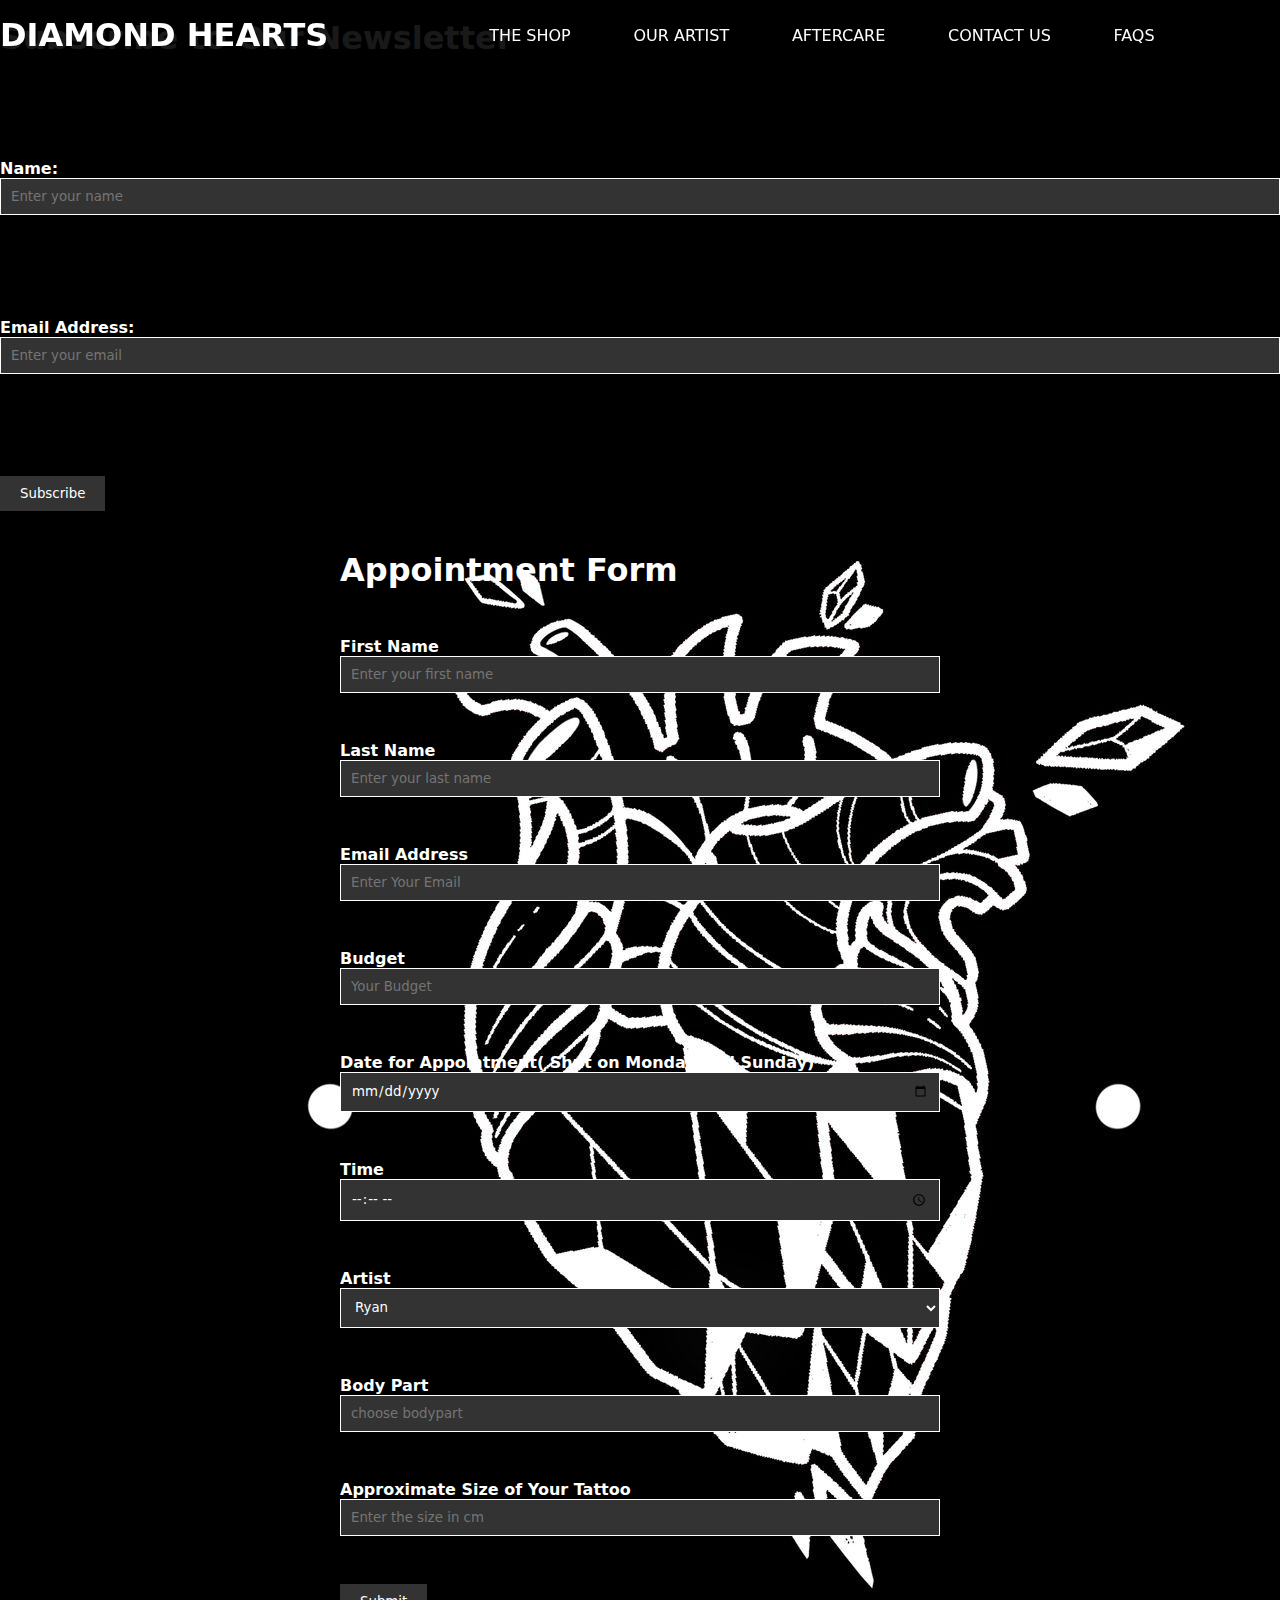
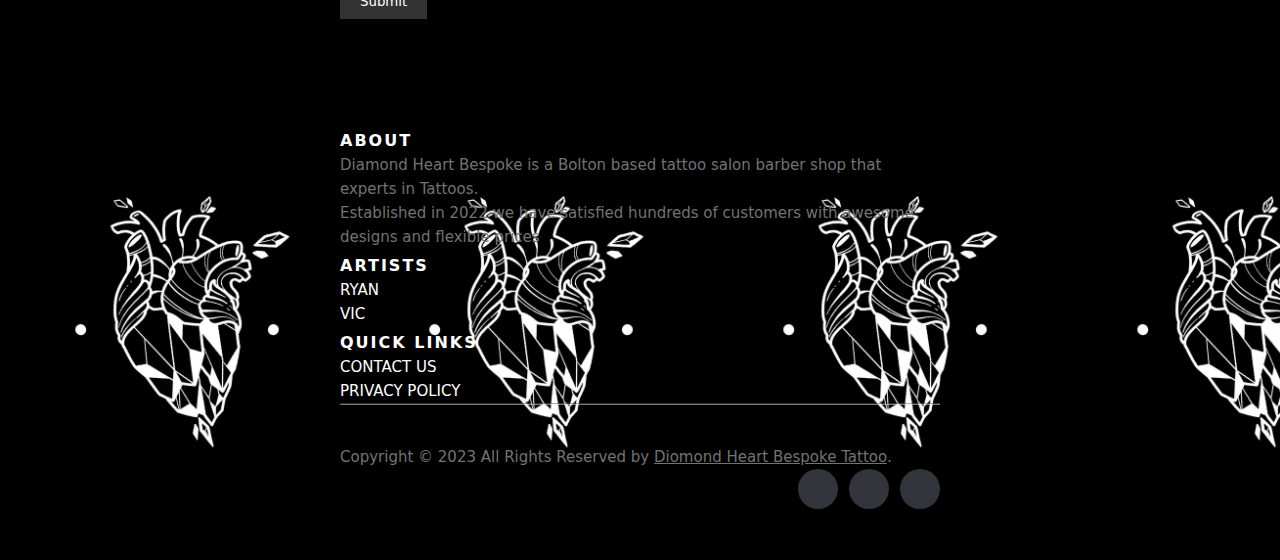
<file: contact us.html>
<!DOCTYPE html>
<html lang="en">
<head>
    <meta charset="UTF-8">
    <meta name="viewport" content="width=device-width, initial-scale=1.0">
    <link rel="stylesheet" href="https://cdnjs.cloudflare.com/ajax/libs/font-awesome/6.4.2/css/all.min.css" integrity="sha512-z3gLpd7yknf1YoNbCzqRKc4qyor8gaKU1qmn+CShxbuBusANI9QpRohGBreCFkKxLhei6S9CQXFEbbKuqLg0DA==" crossorigin="anonymous" referrerpolicy="no-referrer" />
    <style>
        @import url('https://fonts.googleapis.com/css2?family=Jost:wght@700&family=Poppins:wght@200;300;400;600&family=Sedgwick+Ave+Display&display=swap');
      </style>
      <script src="https://unpkg.com/aos@2.3.1/dist/aos.js"></script>
      <link href="https://unpkg.com/aos@2.3.1/dist/aos.css" rel="stylesheet">
    <title>Document</title>
    <link rel="stylesheet" href="tattoo.css">
</head>
<body>

      <!-- header section starts here -->
      <header>

        <input type="checkbox" id="chk1">



        <div class="logo"><h1>Diamond Hearts</h1></div>

        <ul>
            <li><a href="index.html">The Shop</a></li>
            <li><a href="Our Artist.html">Our Artist</a></li>
            <li><a href="aftercare.html">AfterCare</a></li>
            <li><a href="contact us.html">Contact Us</a></li>
            <li><a href="faqs.html">FAQs</a></li>
            <li>
                <a href="https://www.facebook.com/Diamondheartbespoketattoos?mibextid=ZbWKwL"><i class="fa-brands fa-facebook"></i></a>
                <a href="https://instagram.com/diamondheart_bespoketattoos?igshid=MmU2YjMzNjRlOQ=="><i class="fa-brands fa-instagram"></i></a>
                <a href="mailto:"Diamondheartbespoketattoos@gmail.com><i class="fa-solid fa-envelope"></i></a>
            </li>
        </ul>
        <div class="menu">
            <label for="chk1">
                <i class="fa fa-bars"></i>
            </label>
        </div>
    </header>

    <!-- header section ends here -->



    <!-- contact us section -->

<p>
    &nbsp;  &nbsp; &nbsp; &nbsp; &nbsp; &nbsp; &nbsp; &nbsp; &nbsp; &nbsp; &nbsp; &nbsp; &nbsp; &nbsp; &nbsp; &nbsp; &nbsp; &nbsp; &nbsp; &nbsp; &nbsp; &nbsp; &nbsp; &nbsp; &nbsp; &nbsp; &nbsp; &nbsp; &nbsp; &nbsp; &nbsp; &nbsp; &nbsp; &nbsp; &nbsp; &nbsp; &nbsp; &nbsp; &nbsp; &nbsp; &nbsp; &nbsp; &nbsp; &nbsp; &nbsp; &nbsp; &nbsp; &nbsp; &nbsp; &nbsp; &nbsp; &nbsp; &nbsp; &nbsp; &nbsp; &nbsp; &nbsp; &nbsp; &nbsp; &nbsp; &nbsp; &nbsp; &nbsp; &nbsp;  &nbsp; &nbsp; &nbsp; &nbsp; &nbsp; &nbsp; &nbsp; &nbsp; &nbsp; &nbsp; &nbsp; &nbsp; &nbsp; &nbsp; &nbsp; &nbsp; &nbsp; &nbsp; &nbsp; &nbsp; &nbsp; &nbsp; &nbsp; &nbsp; &nbsp; &nbsp; &nbsp; &nbsp; &nbsp; &nbsp; &nbsp; &nbsp; &nbsp; &nbsp; &nbsp; &nbsp; &nbsp; &nbsp; &nbsp; &nbsp;  &nbsp; &nbsp; &nbsp; &nbsp; &nbsp; </p>
    <h1 class="h11">Subscribe to Our Newsletter</h1>
    <form action="form1.php" method="POST">
        <div class="form-group">
            <label for="name">Name:</label>
            <input type="text" id="name" name="name" required placeholder="Enter your name">
        </div>
        <div class="form-group">
            <label for="email">Email Address:</label>
            <input type="email" id="email" name="email" required placeholder="Enter your email">
        </div>
        <div class="form-group">
            <input type="submit" value="Subscribe">
        </div>
    </form>

   
    
    <!-- 

     -->
     
         <style>
             body {
                 font-family: Arial, sans-serif;
                 background-color: #000;
                 color: #fff;
                 background: url(img/WhatsApp\ Image\ 2023-09-26\ at\ 06.04.35.jpg);
             }
             
             .container {
                 width: 50%;
                 margin: 0 auto;
                 padding: 20px;
             }
             
             .form-group {
                 margin-bottom: 20px;
                 margin-top: 8%;
                


             }

            
             
             label {
                 display: block;
                 font-weight: bold;
             }
             
             input[type="text"],
             input[type="email"],
             input[type="date"],
             input[type="time"],
             select {
                 width: 100%;
                 padding: 10px;
                 border: 1px solid #fff;
                 background-color: #333;
                 color: #fff;
             }
             
             select {
                 height: 40px;
             }
             
             input[type="submit"] {
                 background-color: #333;
                 color: #fff;
                 padding: 10px 20px;
                 border: none;
                 cursor: pointer;
             }
             
             input[type="submit"]:hover {
                 background-color: #555;
             }
         </style>
     </head>
     <body>
         <div class="container">
             <h1>Appointment Form</h1>
             <form action="form.php" method="post">
                 <div class="form-group">
                     <label for="first_name">First Name</label>
                     <input type="text" id="first_name" name="first_name" required placeholder="Enter your first name">
                 </div>
                 <div class="form-group">
                     <label for="last_name">Last Name</label>
                     <input type="text" id="last_name" name="last_name" required placeholder="Enter your last name">
                 </div>
                 <div class="form-group">
                     <label for="email" >Email Address</label>
                     <input type="email" id="email" name="email" required placeholder="Enter Your Email">
                 </div>
                 <div class="form-group">
                     <label for="budget">Budget</label>
                     <input type="text" id="budget" name="budget" required placeholder="Your Budget">
                 </div>
                 <div class="form-group">
                     <label for="appointment_date">Date for Appointment( Shut on Monday and Sunday)</label>
                     <input type="date" id="appointment_date" name="appointment_date" required placeholder="Choose your date">
                 </div>
                 <div class="form-group">
                     <label for="appointment_time">Time</label>
                     <input type="time" id="appointment_time" name="appointment_time" required placeholder="choose your time">
                 </div>
                 <div class="form-group">
                     <label for="artist">Artist</label>
                     <select id="artist" name="artist" required >
                         <option value="Ryan">Ryan</option>
                         <option value="Women">Women</option>
                         <option value="No Preference">I don't have any preference for artists</option>
                     </select>
                 </div>
                 <div class="form-group">
                     <label for="body_part">Body Part</label>
                     <input type="text" id="body_part" name="body_part" required placeholder="choose bodypart">
                 </div>
                 <div class="form-group">
                     <label for="tattoo_size">Approximate Size of Your Tattoo</label>
                     <input type="text" id="tattoo_size" name="tattoo_size" required placeholder="Enter the size in cm">
                 </div>
                 <div class="form-group">
                     <input type="submit" value="Submit">
                 </div>
             </form>
         </div>
    
     



<!--  -->


 <!-- foooter starts here -->

    
 <footer class="site-footer">
    <div class="container">
      <div class="row">
        <div class="col-sm-12 col-md-6">
          <h6>About</h6>
          <p class="text-justify"> Diamond Heart Bespoke is a Bolton based tattoo salon barber shop that experts in Tattoos. <br> Established in 2022 we have satisfied hundreds of customers with awesome designs and flexible prices
 </p>
        </div>

        <div class="col-xs-6 col-md-3">
          <h6>Artists</h6>
          <ul class="footer-links">
            <li><a href="Our Artist.html">RYAN</a></li>
            <li><a href="Our Artist.html">VIC</a></li>
            
            
           
            
          </ul>
        </div>

        <div class="col-xs-6 col-md-3">
          <h6>Quick Links</h6>
          <ul class="footer-links">
            
            <li><a href="contact us.html">Contact Us</a></li>
           
            <li><a href="privacy.html">Privacy Policy</a></li>
    
          </ul>
        </div>
      </div>
      <hr>
    </div>
    <div class="container">
      <div class="row">
        <div class="col-md-8 col-sm-6 col-xs-12">
          <p class="copyright-text">Copyright &copy; 2023 All Rights Reserved by 
       <a href="index.html">Diomond Heart Bespoke Tattoo</a>.
          </p>
        </div>

        <div class="col-md-4 col-sm-6 col-xs-12">
            <ul class="social-icons">
              <li><a class="facebook" href="https://www.facebook.com/Diamondheartbespoketattoos?mibextid=ZbWKwL"><i class="fa-brands fa-facebook"></i></a></li>
              
              <li><a class="dribbble" href="https://instagram.com/diamondheart_bespoketattoos?igshid=MmU2YjMzNjRlOQ=="><i class="fa-brands fa-instagram"></i></a></li>
              <li><a class="linkedin" href="mailto":Diamondheartbespoketattoos@gmail.com><i class="fa-solid fa-envelope"></i></a></li>   
            </ul>
          </div>
      </div>
    </div>
</footer> 





   </footer>



   <!-- foooter ends here -->








</body>
</html>
</file>
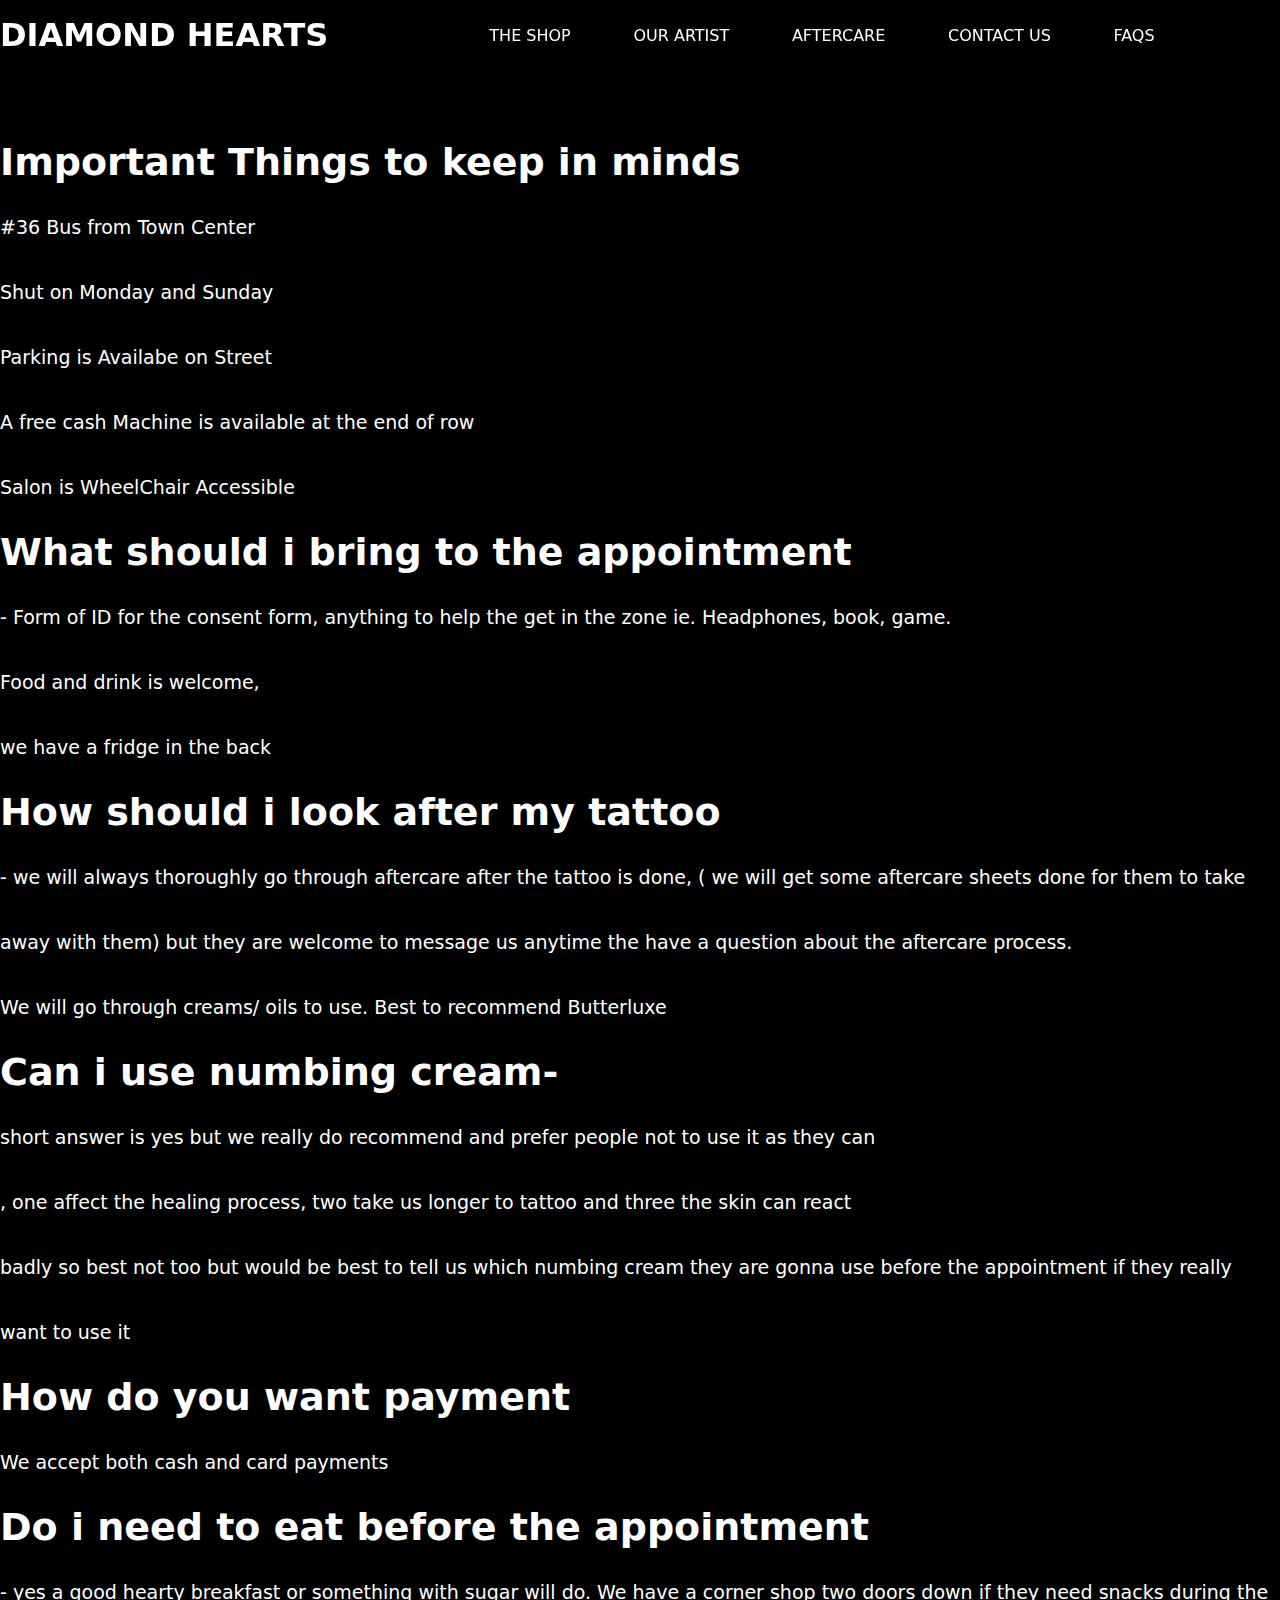
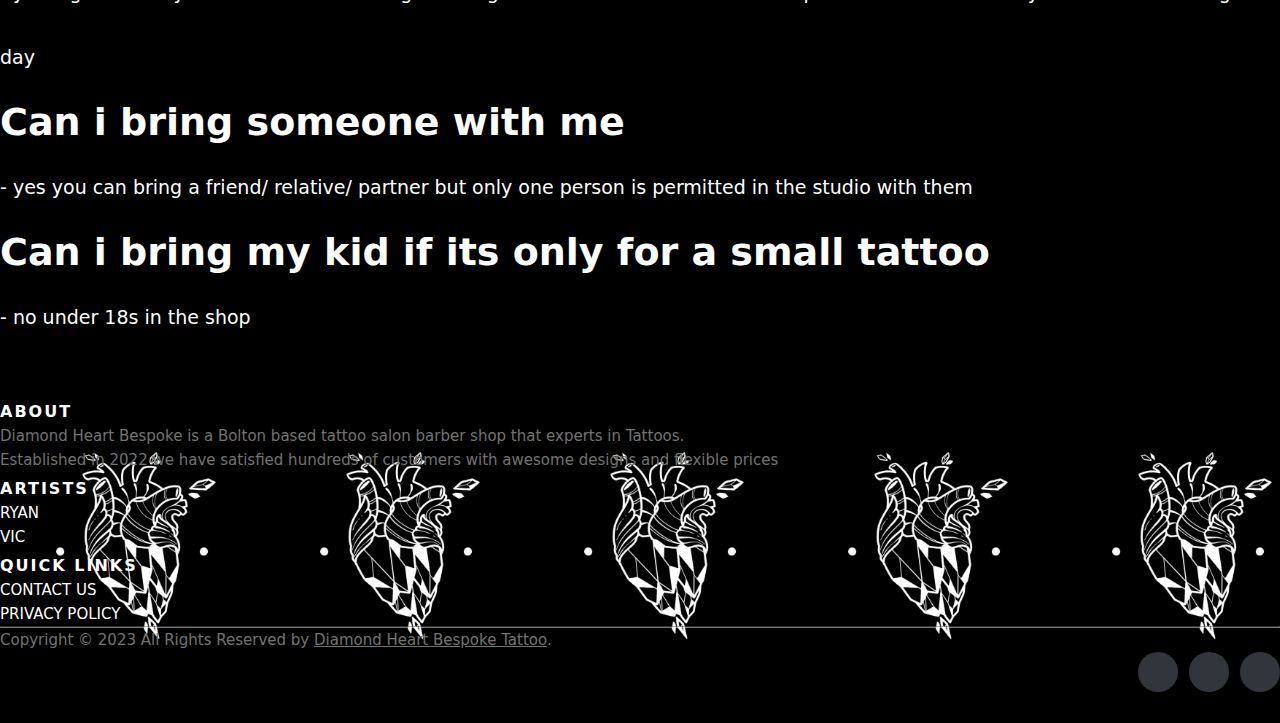
<file: faqs.html>
<!DOCTYPE html>
<html lang="en">
<head>
    <meta charset="UTF-8">
    <meta name="viewport" content="width=device-width, initial-scale=1.0">
    <link rel="stylesheet" href="https://cdnjs.cloudflare.com/ajax/libs/font-awesome/6.4.2/css/all.min.css" integrity="sha512-z3gLpd7yknf1YoNbCzqRKc4qyor8gaKU1qmn+CShxbuBusANI9QpRohGBreCFkKxLhei6S9CQXFEbbKuqLg0DA==" crossorigin="anonymous" referrerpolicy="no-referrer" />
    <style>
        @import url('https://fonts.googleapis.com/css2?family=Jost:wght@700&family=Poppins:wght@200;300;400;600&family=Sedgwick+Ave+Display&display=swap');
      </style>
      <script src="https://unpkg.com/aos@2.3.1/dist/aos.js"></script>
      <link href="https://unpkg.com/aos@2.3.1/dist/aos.css" rel="stylesheet">
    <title>Document</title>
    <link rel="stylesheet" href="tattoo.css">
</head>
<body>

    <style>
       
    </style>



<!-- header section starts here -->
<header>

    <input type="checkbox" id="chk1">



    <div class="logo"><h1>Diamond Hearts</h1></div>

    <ul>
        <li><a href="index.html">The Shop</a></li>
        <li><a href="Our Artist.html">Our Artist</a></li>
        <li><a href="aftercare.html">AfterCare</a></li>
        <li><a href="contact us.html">Contact Us</a></li>
        <li><a href="faqs.html">FAQs</a></li>
        <li>
            <a href="https://www.facebook.com/Diamondheartbespoketattoos?mibextid=ZbWKwL"><i class="fa-brands fa-facebook"></i></a>
            <a href="https://instagram.com/diamondheart_bespoketattoos?igshid=MmU2YjMzNjRlOQ=="><i class="fa-brands fa-instagram"></i></a>
            <a href="mailto:"Diamondheartbespoketattoos@gmail.com><i class="fa-solid fa-envelope"></i></a>
        </li>
    </ul>
    <div class="menu">
        <label for="chk1">
            <i class="fa fa-bars"></i>
        </label>
    </div>
</header>

<!-- header section ends here -->





    <div class="FAQS">


        <div class="imp">

          &nbsp;  &nbsp; &nbsp; &nbsp; &nbsp; &nbsp; &nbsp; &nbsp; &nbsp; &nbsp; &nbsp; &nbsp; &nbsp; &nbsp; &nbsp; &nbsp; &nbsp; &nbsp; &nbsp; &nbsp; &nbsp; &nbsp; &nbsp; &nbsp; &nbsp; &nbsp; &nbsp; &nbsp; &nbsp; &nbsp; &nbsp; &nbsp; &nbsp; &nbsp; &nbsp; &nbsp; &nbsp; &nbsp; &nbsp; &nbsp; &nbsp; &nbsp; &nbsp; &nbsp; &nbsp; &nbsp; &nbsp; &nbsp; &nbsp; &nbsp; &nbsp; &nbsp; &nbsp; &nbsp; &nbsp; &nbsp; &nbsp; &nbsp; &nbsp; &nbsp; &nbsp; &nbsp; &nbsp; &nbsp;  &nbsp; &nbsp; &nbsp; &nbsp; &nbsp; &nbsp; &nbsp; &nbsp; &nbsp; &nbsp; &nbsp; &nbsp; &nbsp; &nbsp; &nbsp; &nbsp; &nbsp; &nbsp; &nbsp; &nbsp; &nbsp; &nbsp; &nbsp; &nbsp; &nbsp; &nbsp; &nbsp; &nbsp; &nbsp; &nbsp; &nbsp; &nbsp; &nbsp; &nbsp; &nbsp; &nbsp; &nbsp; &nbsp; &nbsp; &nbsp;  &nbsp; &nbsp; &nbsp; &nbsp; &nbsp; 
            <h1>Important Things to keep in minds</h1>
            <p>#36 Bus from Town Center <br> Shut on Monday and Sunday <br>  Parking is Availabe on Street  <br>  A free cash Machine is available at the end of row  <br> Salon is WheelChair Accessible  </p>
        </div>

    
        <h1>What should i bring to the appointment</h1>
        <p>- Form of ID for the consent form, anything to help the get in the zone ie. Headphones, book, game. <br> Food and drink is welcome,  <br>  we have a fridge in the back</p>


        <h1>How should i look after my tattoo</h1>
        <p>- we will always thoroughly go through aftercare after the tattoo is done, ( we will get some aftercare sheets done for them to take away with them) but they are welcome to message us anytime the have a question about the aftercare process. <br> We will go through creams/ oils to use. Best to recommend Butterluxe  </p>

        <h1>Can i use numbing cream-</h1>
        <p> short answer is yes but we really do recommend and prefer people not to use it as they can <br>, one affect the healing process, two take us longer to tattoo and three the skin can react <br> badly so best not too but would be best to tell us which numbing cream they are gonna use before the appointment if they really want to use it</p>

        <h1>How do you want payment</h1>
        <p> We accept both cash and card payments</p>



        <h1>Do i need to eat before the appointment</h1>
        <p>- yes a good hearty breakfast or something with sugar will do. We have a corner shop two doors down if they need snacks during the day </p>

        <h1>Can i bring someone with me</h1>
        <p>- yes you can bring a friend/ relative/ partner but only one person is permitted in the studio with them</p>
        
        <h1>Can i bring my kid if its only for a small tattoo</h1>
        <p>- no under 18s in the shop </p>












    </div>


     <!-- foooter starts here -->

    
     <footer class="site-footer">
        <div class="container">
          <div class="row">
            <div class="col-sm-12 col-md-6">
              <h6>About</h6>
              <p class="text-justify"> Diamond Heart Bespoke is a Bolton based tattoo salon barber shop that experts in Tattoos. <br> Established in 2022 we have satisfied hundreds of customers with awesome designs and flexible prices
     </p>
            </div>
  
            <div class="col-xs-6 col-md-3">
              <h6>Artists</h6>
              <ul class="footer-links">
                <li><a href="Our Artist.html">RYAN</a></li>
                <li><a href="Our Artist.html">VIC</a></li>
                
                
               
                
              </ul>
            </div>
  
            <div class="col-xs-6 col-md-3">
              <h6>Quick Links</h6>
              <ul class="footer-links">
                
                <li><a href="contact us.html">Contact Us</a></li>
               
                <li><a href="privacy.html">Privacy Policy</a></li>
        
              </ul>
            </div>
          </div>
          <hr>
        </div>
        <div class="container">
          <div class="row">
            <div class="col-md-8 col-sm-6 col-xs-12">
              <p class="copyright-text">Copyright &copy; 2023 All Rights Reserved by 
           <a href="index.html">Diamond Heart Bespoke Tattoo</a>.
              </p>
            </div>
  
            <div class="col-md-4 col-sm-6 col-xs-12">
            <ul class="social-icons">
                <li><a class="facebook" href="https://www.facebook.com/Diamondheartbespoketattoos?mibextid=ZbWKwL"><i class="fa-brands fa-facebook"></i></a></li>
                
                <li><a class="dribbble" href="https://instagram.com/diamondheart_bespoketattoos?igshid=MmU2YjMzNjRlOQ=="><i class="fa-brands fa-instagram"></i></a></li>
                <li><a class="linkedin" href="mailto":Diamondheartbespoketattoos@gmail.com><i class="fa-solid fa-envelope"></i></a></li>   
              </ul>
          </div>
        </div>
  </footer> 





       </footer>



       <!-- foooter ends here -->
















</body>
</html>
</file>
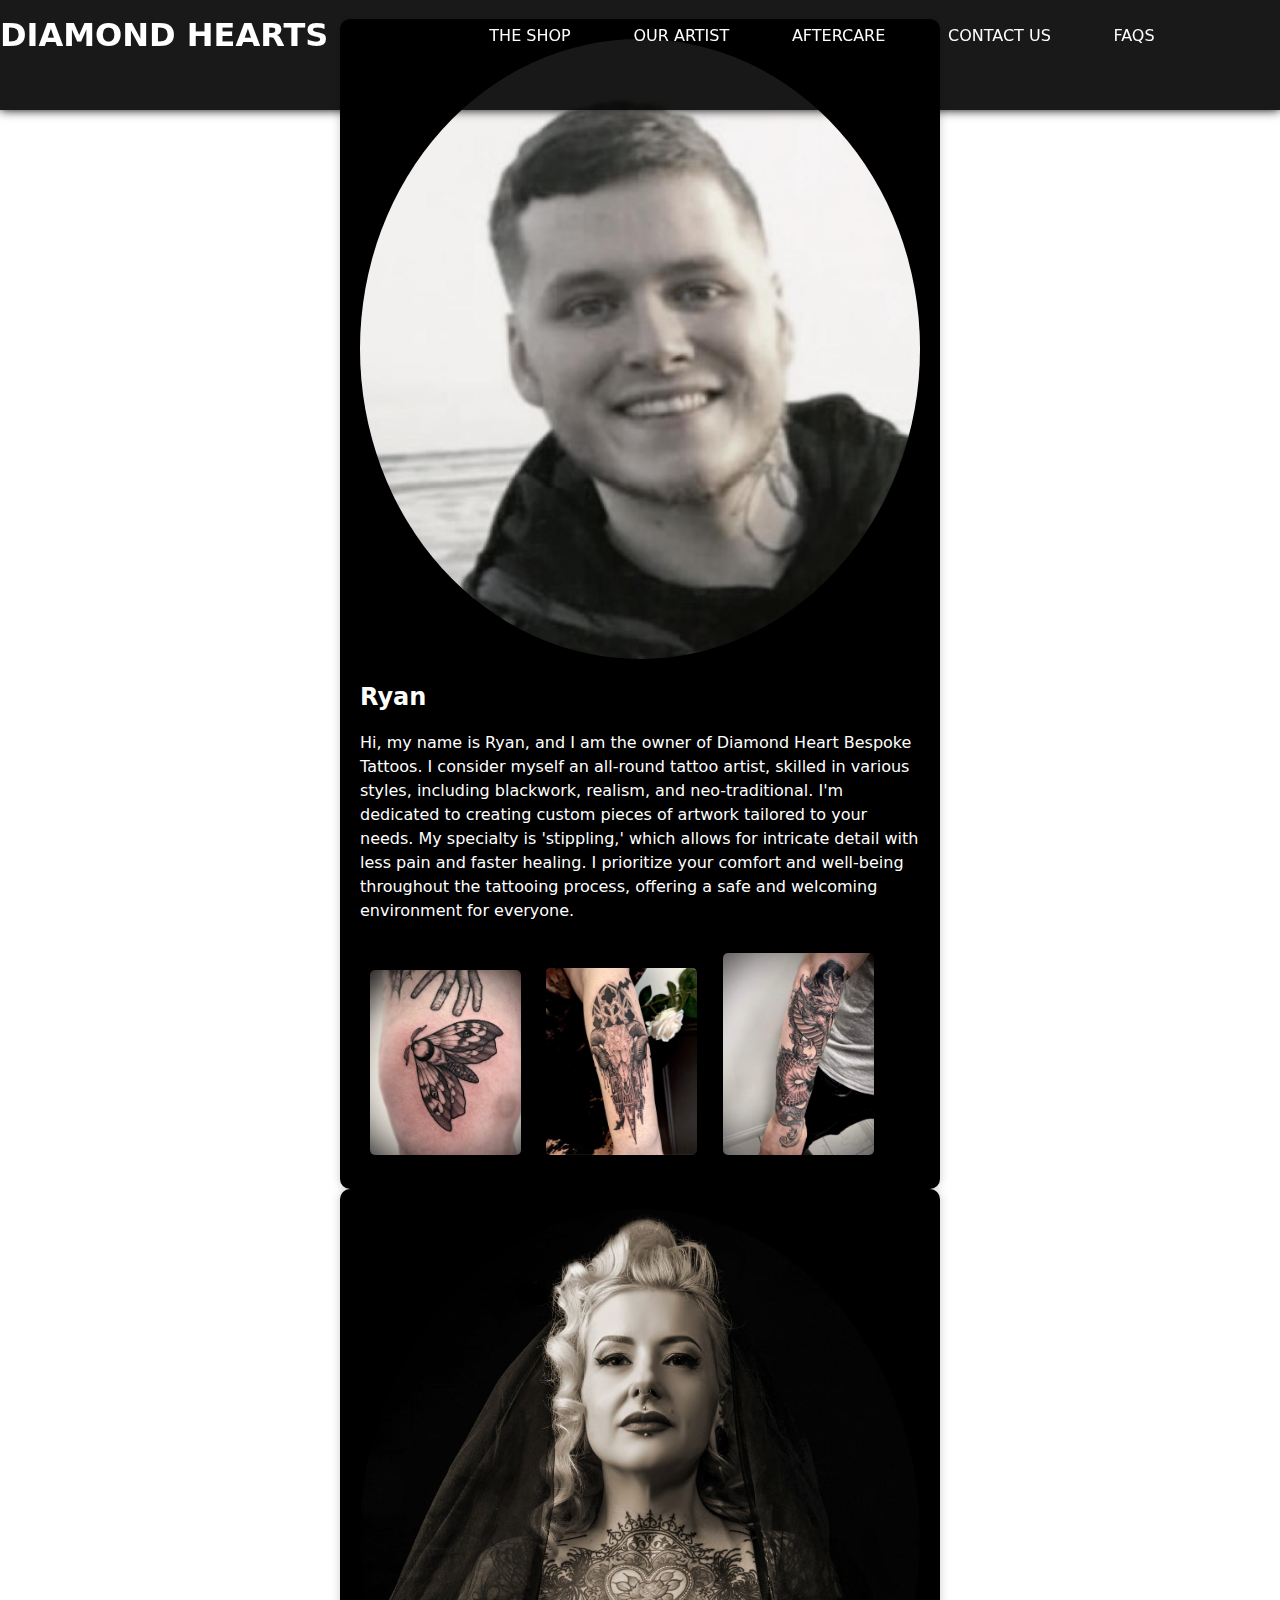
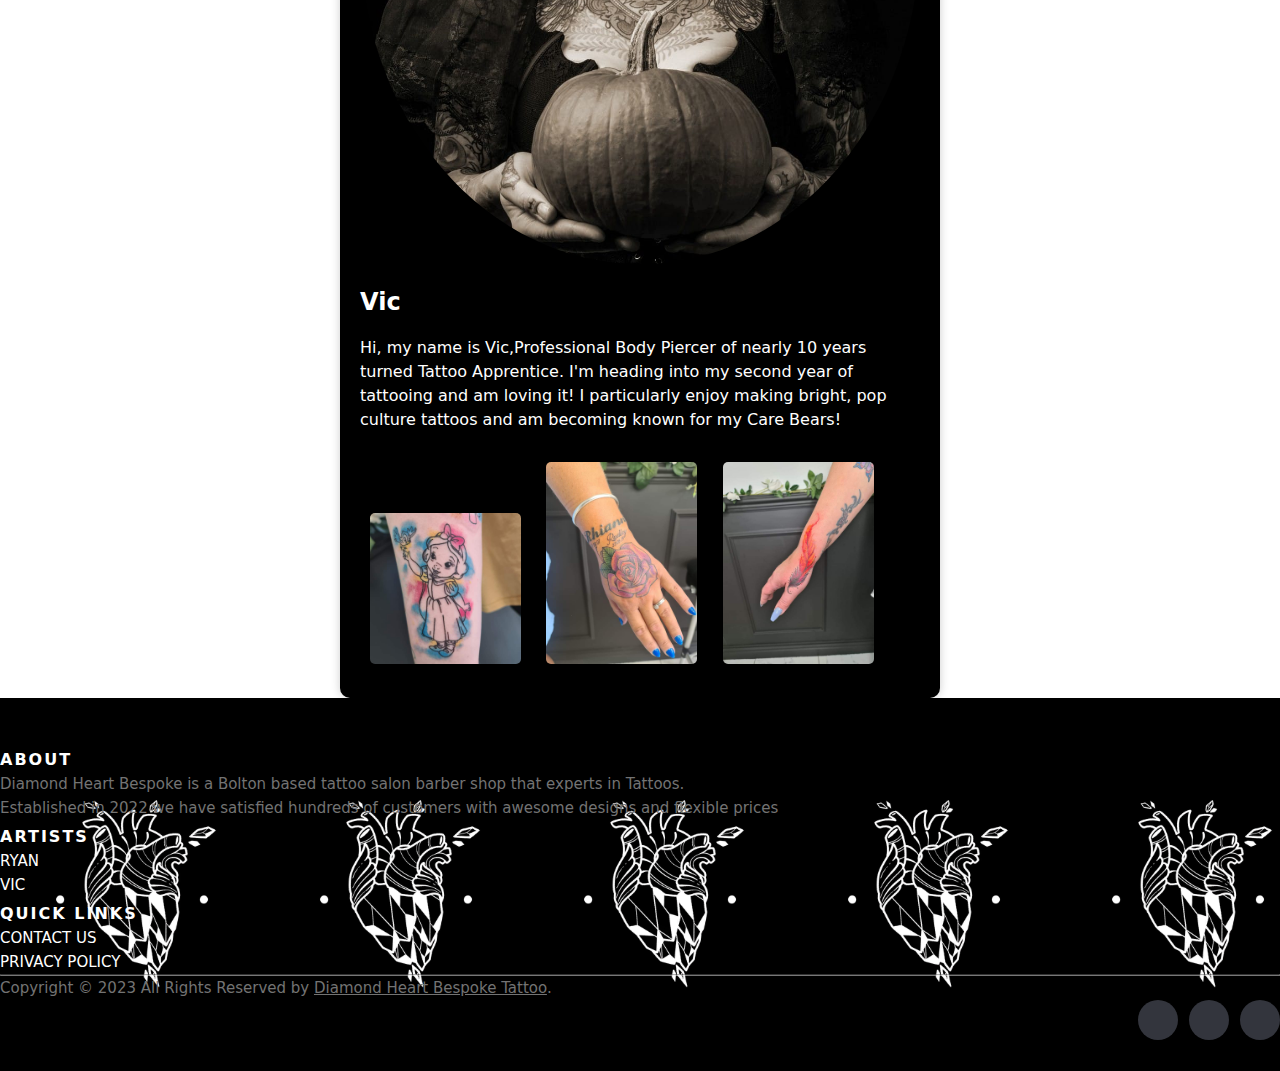
<file: Our Artist.html>
<!DOCTYPE html>
<html lang="en">
<head>
    <meta charset="UTF-8">
    <meta name="viewport" content="width=device-width, initial-scale=1.0">
    <title>Document</title>
    <link rel="stylesheet" href="https://cdnjs.cloudflare.com/ajax/libs/font-awesome/6.4.2/css/all.min.css" integrity="sha512-z3gLpd7yknf1YoNbCzqRKc4qyor8gaKU1qmn+CShxbuBusANI9QpRohGBreCFkKxLhei6S9CQXFEbbKuqLg0DA==" crossorigin="anonymous" referrerpolicy="no-referrer" />
    <style>
        @import url('https://fonts.googleapis.com/css2?family=Jost:wght@700&family=Poppins:wght@200;300;400;600&family=Sedgwick+Ave+Display&display=swap');
      </style>
      <script src="https://unpkg.com/aos@2.3.1/dist/aos.js"></script>
      <link href="https://unpkg.com/aos@2.3.1/dist/aos.css" rel="stylesheet">
    <link rel="stylesheet" href="tattoo.css">
</head>
<body>

      <!-- header section starts here -->
      <header>

        <input type="checkbox" id="chk1">



        <div class="logo"><h1>Diamond Hearts</h1></div>

        <ul>
            <li><a href="index.html">The Shop</a></li>
            <li><a href="Our Artist.html">Our Artist</a></li>
            <li><a href="aftercare.html">AfterCare</a></li>
            <li><a href="contact us.html">Contact Us</a></li>
            <li><a href="faqs.html">FAQs</a></li>
            <li>
                <a href="https://www.facebook.com/Diamondheartbespoketattoos?mibextid=ZbWKwL"><i class="fa-brands fa-facebook"></i></a>
                <a href="https://instagram.com/diamondheart_bespoketattoos?igshid=MmU2YjMzNjRlOQ=="><i class="fa-brands fa-instagram"></i></a>
                <a href="mailto:"Diamondheartbespoketattoos@gmail.com><i class="fa-solid fa-envelope"></i></a>
            </li>
        </ul>
        <div class="menu">
            <label for="chk1">
                <i class="fa fa-bars"></i>
            </label>
        </div>
    </header>

    <!-- header section ends here -->
    










<p>
  &nbsp;  &nbsp; &nbsp; &nbsp; &nbsp; &nbsp; &nbsp; &nbsp; &nbsp; &nbsp; &nbsp; &nbsp; &nbsp; &nbsp; &nbsp; &nbsp; &nbsp; &nbsp; &nbsp; &nbsp; &nbsp; &nbsp; &nbsp; &nbsp; &nbsp; &nbsp; &nbsp; &nbsp; &nbsp; &nbsp; &nbsp; &nbsp; &nbsp; &nbsp; &nbsp; &nbsp; &nbsp; &nbsp; &nbsp; &nbsp; &nbsp; &nbsp; &nbsp; &nbsp; &nbsp; &nbsp; &nbsp; &nbsp; &nbsp; &nbsp; &nbsp; &nbsp; &nbsp; &nbsp; &nbsp; &nbsp; &nbsp; &nbsp; &nbsp; &nbsp; &nbsp; &nbsp; &nbsp; &nbsp;  &nbsp; &nbsp; &nbsp; &nbsp; &nbsp; &nbsp; &nbsp; &nbsp; &nbsp; &nbsp; &nbsp; &nbsp; &nbsp; &nbsp; &nbsp; &nbsp; &nbsp; &nbsp; &nbsp; &nbsp; &nbsp; &nbsp; &nbsp; &nbsp; &nbsp; &nbsp; &nbsp; &nbsp; &nbsp; &nbsp; &nbsp; &nbsp; &nbsp; &nbsp; &nbsp; &nbsp; &nbsp; &nbsp; &nbsp; &nbsp;  &nbsp; &nbsp; &nbsp; &nbsp; &nbsp; </p>


    <div class="profile-card">
        <div class="profile-image">
            <img src="img/ryan.jpg" alt="Best Tattoo Artist in Bolton">
        </div>
        <div class="profile-details">
            <h1>Ryan</h1>
            <p>Hi, my name is Ryan, and I am the owner of Diamond Heart Bespoke Tattoos. I consider myself an all-round tattoo artist, skilled in various styles, including blackwork, realism, and neo-traditional. I'm dedicated to creating custom pieces of artwork tailored to your needs. My specialty is 'stippling,' which allows for intricate detail with less pain and faster healing. I prioritize your comfort and well-being throughout the tattooing process, offering a safe and welcoming environment for everyone.</p>
        </div>
        <div class="project-images">
            <img src="img/ry1.jpg" alt="Tattoo Project 1">
            <img src="img/ry2.jpg" alt="Tattoo Project 2">
            <img src="img/ry3.jpg" alt="Tattoo Project 3">
        </div>
    </div>



    <div class="profile-card">
        <div class="profile-image">
            <img src="img/unknown.jpg" alt="Best Tattoo Artist in Bolton">
        </div>
        <div class="profile-details">
            <h1>Vic</h1>
            <p>Hi, my name is Vic,Professional Body Piercer of nearly 10 years turned Tattoo Apprentice. I'm heading into my second year of tattooing and am loving it! I particularly enjoy making bright, pop culture tattoos and am becoming known for my Care Bears!</p>
        </div>
        <div class="project-images">
            <img src="img/vic 1.jpg" alt="Tattoo Project 1">
            <img src="img/vic 2.jpg" alt="Tattoo Project 2">
            <img src="img/vic3.jpg" alt="Tattoo Project 3">
        </div>
    </div>
















     <!-- foooter starts here -->

    
     <footer class="site-footer">
        <div class="container">
          <div class="row">
            <div class="col-sm-12 col-md-6">
              <h6>About</h6>
              <p class="text-justify"> Diamond Heart Bespoke is a Bolton based tattoo salon barber shop that experts in Tattoos. <br> Established in 2022 we have satisfied hundreds of customers with awesome designs and flexible prices
     </p>
            </div>
  
            <div class="col-xs-6 col-md-3">
              <h6>Artists</h6>
              <ul class="footer-links">
                <li><a href="Our Artist.html">RYAN</a></li>
                <li><a href="Our Artist.html">VIC</a></li>
                
                
               
                
              </ul>
            </div>
  
            <div class="col-xs-6 col-md-3">
              <h6>Quick Links</h6>
              <ul class="footer-links">
                
                <li><a href="contact us.html">Contact Us</a></li>
               
                <li><a href="privacy.html">Privacy Policy</a></li>
        
              </ul>
            </div>
          </div>
          <hr>
        </div>
        <div class="container">
          <div class="row">
            <div class="col-md-8 col-sm-6 col-xs-12">
              <p class="copyright-text">Copyright &copy; 2023 All Rights Reserved by 
           <a href="index.html">Diamond Heart Bespoke Tattoo</a>.
              </p>
            </div>
  
            <div class="col-md-4 col-sm-6 col-xs-12">
                <ul class="social-icons">
                  <li><a class="facebook" href="https://www.facebook.com/Diamondheartbespoketattoos?mibextid=ZbWKwL"><i class="fa-brands fa-facebook"></i></a></li>
                  
                  <li><a class="dribbble" href="https://instagram.com/diamondheart_bespoketattoos?igshid=MmU2YjMzNjRlOQ=="><i class="fa-brands fa-instagram"></i></a></li>
                  <li><a class="linkedin" href="mailto":Diamondheartbespoketattoos@gmail.com><i class="fa-solid fa-envelope"></i></a></li>   
                </ul>
              </div>
          </div>
        </div>
  </footer> 





       </footer>



       <!-- foooter ends here -->





















</body>
</html>
</file>
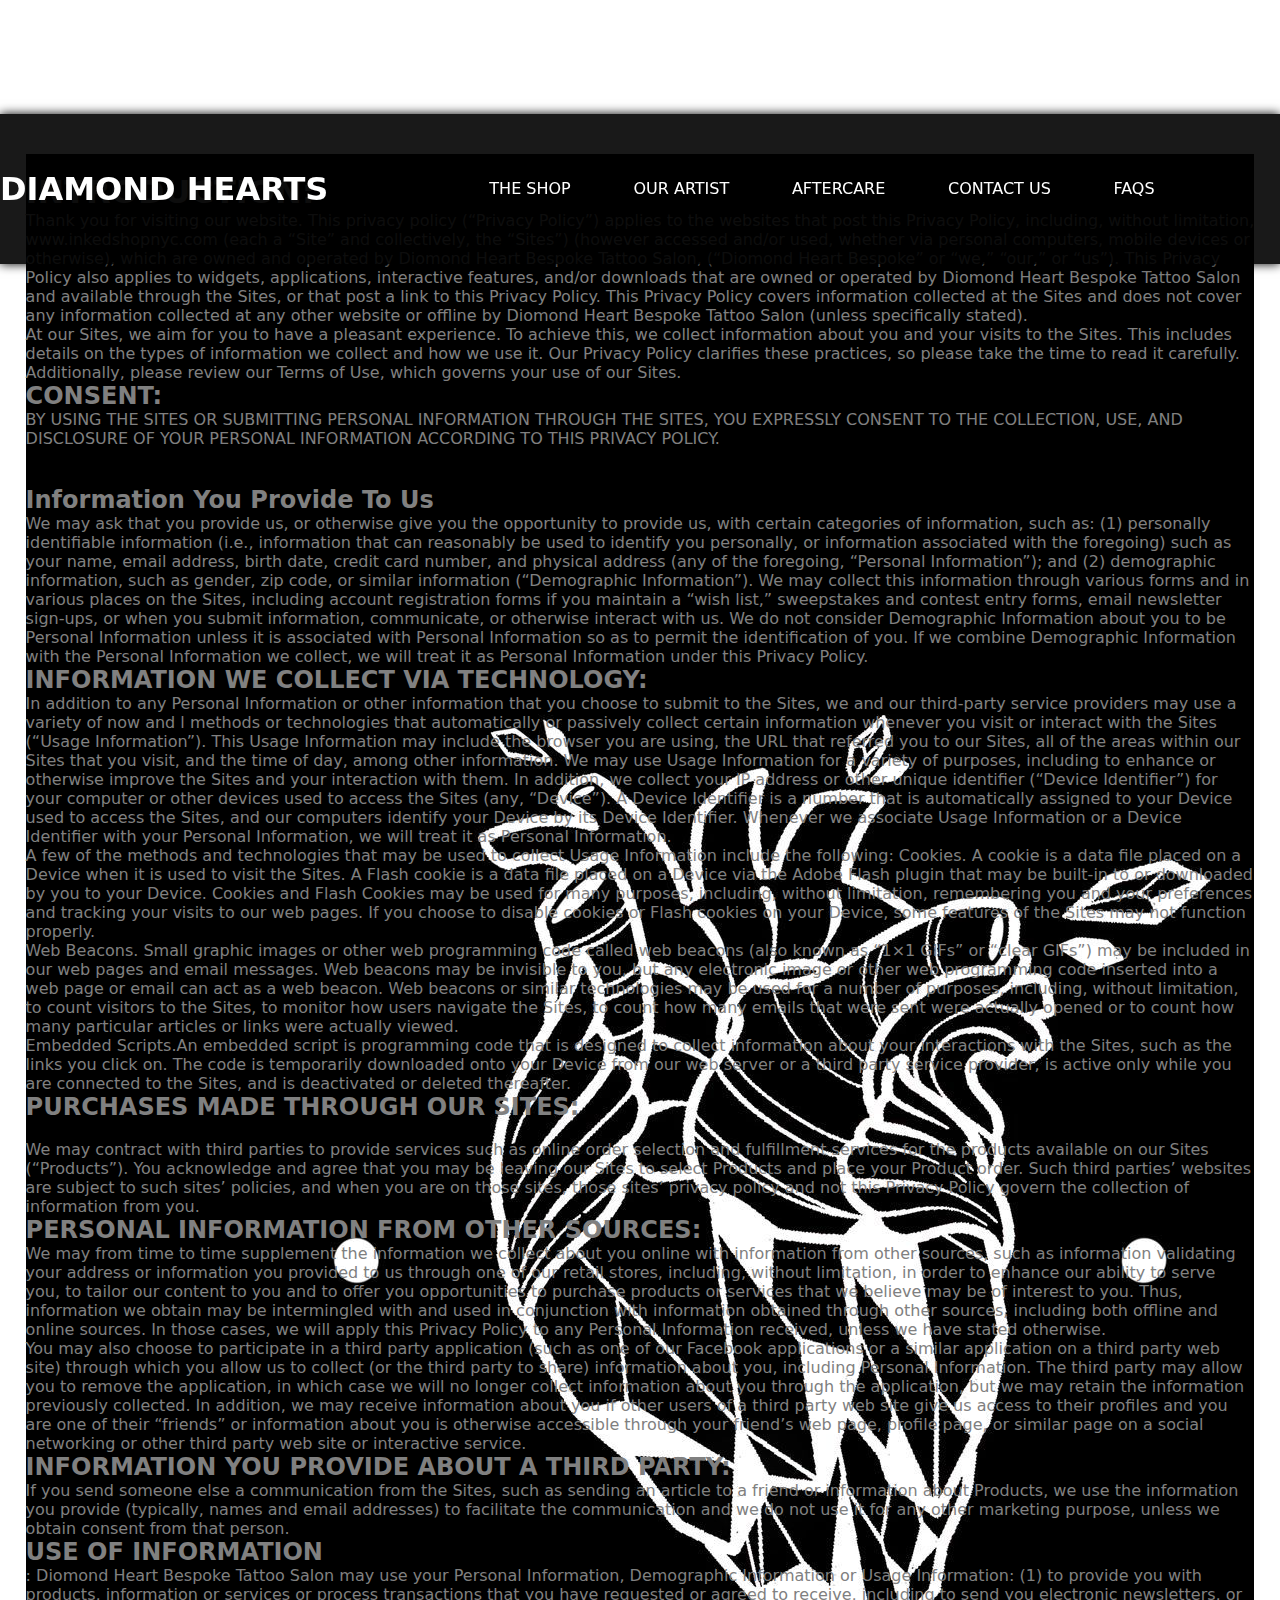
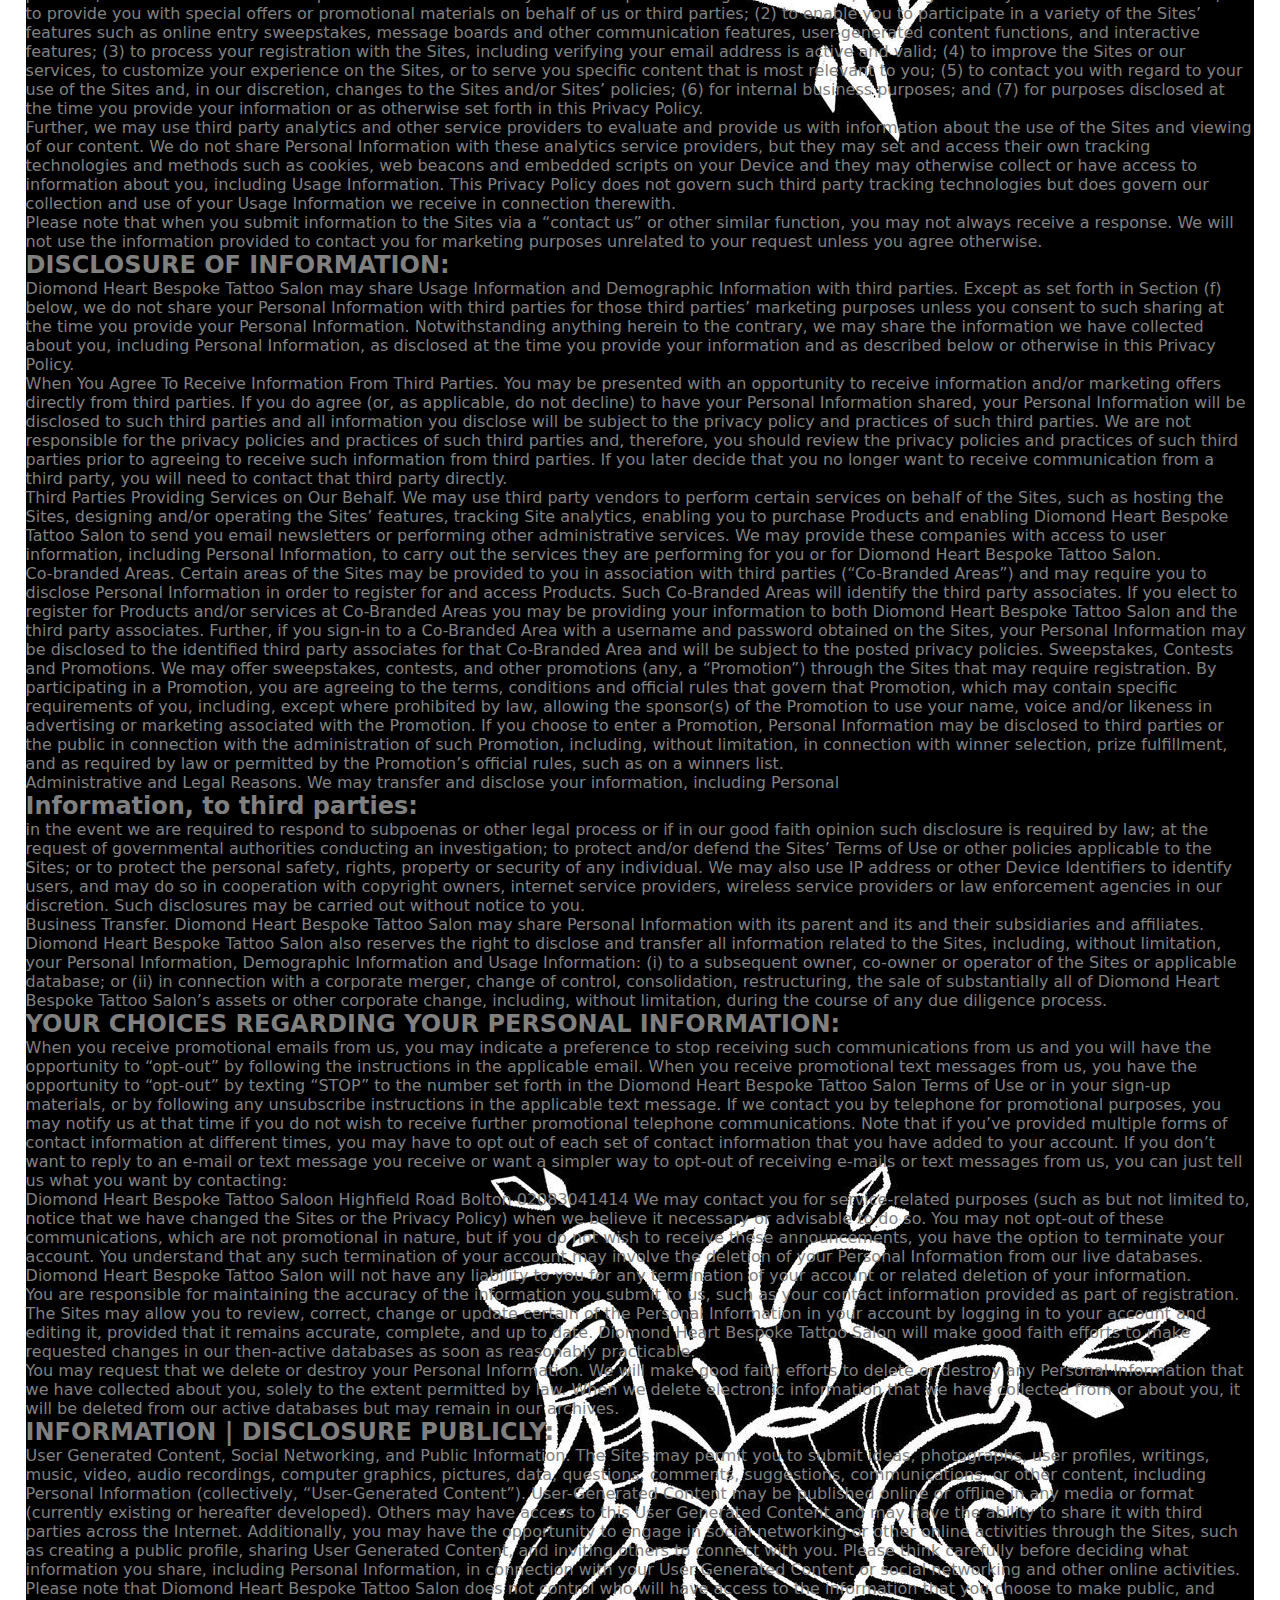
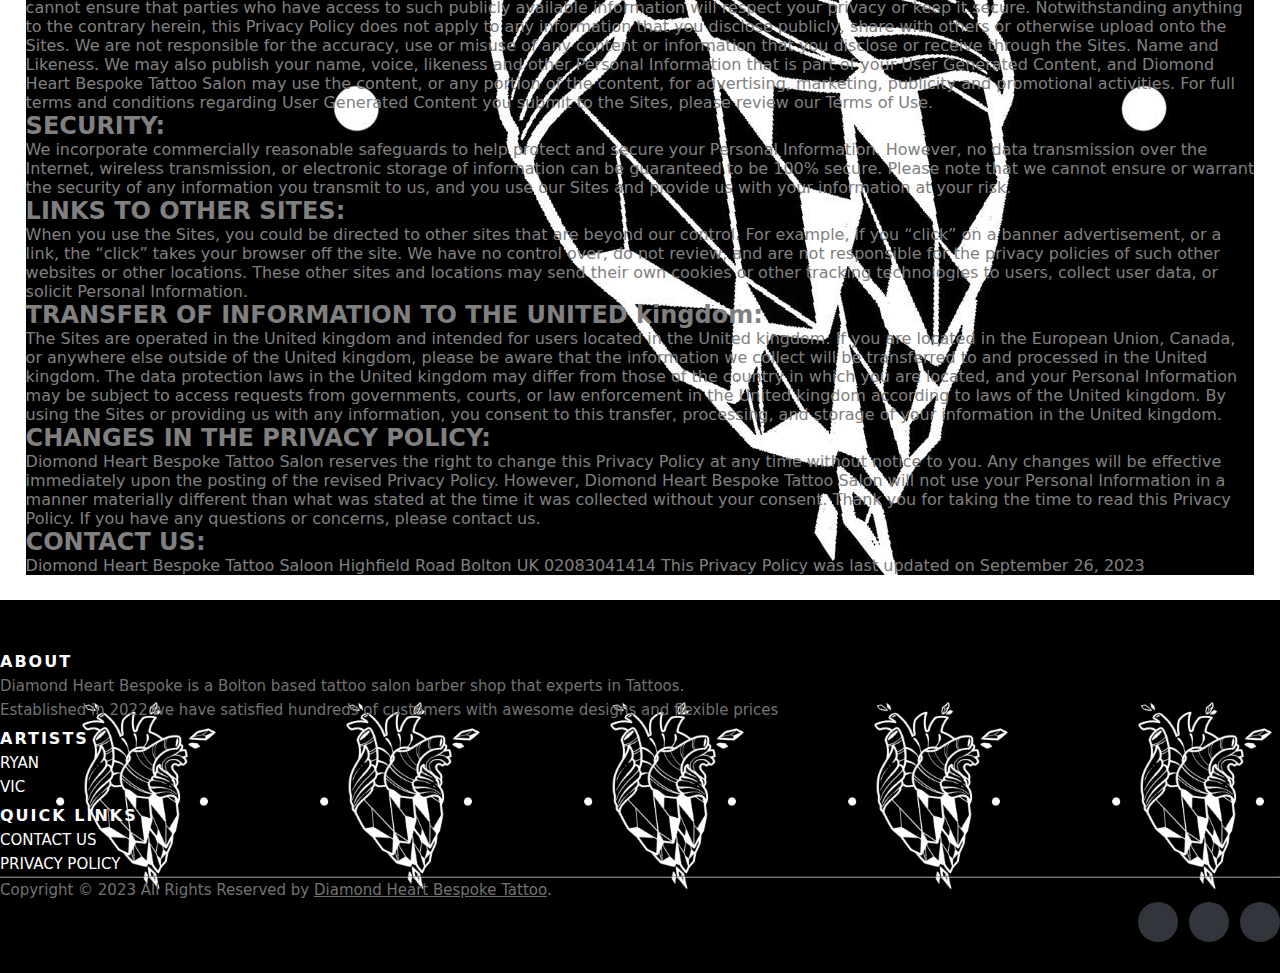
<file: privacy.html>
<!DOCTYPE html>
<html lang="en">

<head>
    <meta charset="UTF-8">
    <meta name="viewport" content="width=device-width, initial-scale=1.0">
    <link rel="stylesheet" href="https://cdnjs.cloudflare.com/ajax/libs/font-awesome/6.4.2/css/all.min.css" integrity="sha512-z3gLpd7yknf1YoNbCzqRKc4qyor8gaKU1qmn+CShxbuBusANI9QpRohGBreCFkKxLhei6S9CQXFEbbKuqLg0DA==" crossorigin="anonymous" referrerpolicy="no-referrer" />
    <style>
        @import url('https://fonts.googleapis.com/css2?family=Jost:wght@700&family=Poppins:wght@200;300;400;600&family=Sedgwick+Ave+Display&display=swap');
      </style>
      <script src="https://unpkg.com/aos@2.3.1/dist/aos.js"></script>
      <link href="https://unpkg.com/aos@2.3.1/dist/aos.css" rel="stylesheet">
    <title>Document</title>
    <link rel="stylesheet" href="tattoo.css">
</head>

<body>

     <!-- header section starts here -->
     <header>

        <input type="checkbox" id="chk1">



        <div class="logo"><h1>Diamond Hearts</h1></div>

        <ul>
            <li><a href="index.html">The Shop</a></li>
            <li><a href="Our Artist.html">Our Artist</a></li>
            <li><a href="aftercare.html">AfterCare</a></li>
            <li><a href="contact us.html">Contact Us</a></li>
            <li><a href="faqs.html">FAQs</a></li>
            <li>
                <a href="https://www.facebook.com/Diamondheartbespoketattoos?mibextid=ZbWKwL"><i class="fa-brands fa-facebook"></i></a>
                <a href="https://instagram.com/diamondheart_bespoketattoos?igshid=MmU2YjMzNjRlOQ=="><i class="fa-brands fa-instagram"></i></a>
                <a href="mailto:"Diamondheartbespoketattoos@gmail.com><i class="fa-solid fa-envelope"></i></a>
            </li>
        </ul>
        <div class="menu">
            <label for="chk1">
                <i class="fa fa-bars"></i>
            </label>
        </div>
    </header>

    <!-- header section ends here -->






















   <div class="privacy">

    
    &nbsp;  &nbsp; &nbsp; &nbsp; &nbsp; &nbsp; &nbsp; &nbsp; &nbsp; &nbsp; &nbsp; &nbsp; &nbsp; &nbsp; &nbsp; &nbsp; &nbsp; &nbsp; &nbsp; &nbsp; &nbsp; &nbsp; &nbsp; &nbsp; &nbsp; &nbsp; &nbsp; &nbsp; &nbsp; &nbsp; &nbsp; &nbsp; &nbsp; &nbsp; &nbsp; &nbsp; &nbsp; &nbsp; &nbsp; &nbsp; &nbsp; &nbsp; &nbsp; &nbsp; &nbsp; &nbsp; &nbsp; &nbsp; &nbsp; &nbsp; &nbsp; &nbsp; &nbsp; &nbsp; &nbsp; &nbsp; &nbsp; &nbsp; &nbsp; &nbsp; &nbsp; &nbsp; &nbsp; &nbsp;  &nbsp; &nbsp; &nbsp; &nbsp; &nbsp; &nbsp; &nbsp; &nbsp; &nbsp; &nbsp; &nbsp; &nbsp; &nbsp; &nbsp; &nbsp; &nbsp; &nbsp; &nbsp; &nbsp; &nbsp; &nbsp; &nbsp; &nbsp; &nbsp; &nbsp; &nbsp; &nbsp; &nbsp; &nbsp; &nbsp; &nbsp; &nbsp; &nbsp; &nbsp; &nbsp; &nbsp; &nbsp; &nbsp; &nbsp; &nbsp;  &nbsp; &nbsp; &nbsp; &nbsp; &nbsp; 
    <h1>INTRODUCTION:</h1>
    <p>Thank you for visiting our website. This privacy policy (“Privacy Policy”) applies to the websites that post this
        Privacy Policy, including, without limitation, www.inkedshopnyc.com (each a “Site” and collectively, the
        “Sites”) (however accessed and/or used, whether via personal computers, mobile devices or otherwise), which are
        owned and operated by Diomond Heart Bespoke Tattoo Salon, (“Diomond Heart Bespoke” or “we,” “our,” or “us”).
        This Privacy Policy also applies to widgets, applications, interactive features, and/or downloads that are owned
        or operated by Diomond Heart Bespoke Tattoo Salon and available through the Sites, or that post a link to this
        Privacy Policy. This Privacy Policy covers information collected at the Sites and does not cover any information
        collected at any other website or offline by Diomond Heart Bespoke Tattoo Salon (unless specifically stated).
        <br>

        At our Sites, we aim for you to have a pleasant experience. To achieve this, we collect information about you
        and your visits to the Sites. This includes details on the types of information we collect and how we use it.
        Our Privacy Policy clarifies these practices, so please take the time to read it carefully. Additionally, please
        review our Terms of Use, which governs your use of our Sites.
    </p>

    <h2>CONSENT:</h2>
    <P>BY USING THE SITES OR SUBMITTING PERSONAL INFORMATION THROUGH THE SITES, YOU EXPRESSLY CONSENT TO THE COLLECTION,
        USE, AND DISCLOSURE OF YOUR PERSONAL INFORMATION ACCORDING TO THIS PRIVACY POLICY.</P>
    <br>
    <br>

    <h2>Information You Provide To Us</h2>
    <p>We may ask that you provide us, or otherwise give you the opportunity to provide us, with certain categories of
        information, such as: (1) personally identifiable information (i.e., information that can reasonably be used to
        identify you personally, or information associated with the foregoing) such as your name, email address, birth
        date, credit card number, and physical address (any of the foregoing, “Personal Information”); and (2)
        demographic information, such as gender, zip code, or similar information (“Demographic Information”). We may
        collect this information through various forms and in various places on the Sites, including account
        registration forms if you maintain a “wish list,” sweepstakes and contest entry forms, email newsletter
        sign-ups, or when you submit information, communicate, or otherwise interact with us. We do not consider
        Demographic Information about you to be Personal Information unless it is associated with Personal Information
        so as to permit the identification of you. If we combine Demographic Information with the Personal Information
        we collect, we will treat it as Personal Information under this Privacy Policy.</p>

    <h2>INFORMATION WE COLLECT VIA TECHNOLOGY:</h2>
    <p>In addition to any Personal Information or other information that you choose to submit to the Sites, we and our
        third-party service providers may use a variety of now and l methods or technologies that automatically or
        passively collect certain information whenever you visit or interact with the Sites (“Usage Information”). This
        Usage Information may include the browser you are using, the URL that referred you to our Sites, all of the
        areas within our Sites that you visit, and the time of day, among other information. We may use Usage
        Information for a variety of purposes, including to enhance or otherwise improve the Sites and your interaction
        with them. In addition, we collect your IP address or other unique identifier (“Device Identifier”) for your
        computer or other devices used to access the Sites (any, “Device”). A Device Identifier is a number that is
        automatically assigned to your Device used to access the Sites, and our computers identify your Device by its
        Device Identifier. Whenever we associate Usage Information or a Device Identifier with your Personal
        Information, we will treat it as Personal Information.
        <br>

        A few of the methods and technologies that may be used to collect Usage Information include the following:
        Cookies. A cookie is a data file placed on a Device when it is used to visit the Sites. A Flash cookie is a data
        file placed on a Device via the Adobe Flash plugin that may be built-in to or downloaded by you to your Device.
        Cookies and Flash Cookies may be used for many purposes, including, without limitation, remembering you and your
        preferences and tracking your visits to our web pages. If you choose to disable cookies or Flash cookies on your
        Device, some features of the Sites may not function properly.
        <br>

        Web Beacons. Small graphic images or other web programming code called web beacons (also known as “1×1 GIFs” or
        “clear GIFs”) may be included in our web pages and email messages. Web beacons may be invisible to you, but any
        electronic image or other web programming code inserted into a web page or email can act as a web beacon. Web
        beacons or similar technologies may be used for a number of purposes, including, without limitation, to count
        visitors to the Sites, to monitor how users navigate the Sites, to count how many emails that were sent were
        actually opened or to count how many particular articles or links were actually viewed.
        <br>

        Embedded Scripts.An embedded script is programming code that is designed to collect information about your
        interactions with the Sites, such as the links you click on. The code is temporarily downloaded onto your Device
        from our web server or a third party service provider, is active only while you are connected to the Sites, and
        is deactivated or deleted thereafter.
    </p>



    <p>
    <h2>PURCHASES MADE THROUGH OUR SITES:</h2>
    <br>
    We may contract with third parties to provide services such as online order selection and fulfillment services for
    the products available on our Sites (“Products”). You acknowledge and agree that you may be leaving our Sites to
    select Products and place your Product order. Such third parties’ websites are subject to such sites’ policies, and
    when you are on those sites, those sites’ privacy policy and not this Privacy Policy govern the collection of
    information from you.
    <br>

    <h2>PERSONAL INFORMATION FROM OTHER SOURCES:</h2>
    We may from time to time supplement the information we collect about you online with information from other sources,
    such as information validating your address or information you provided to us through one of our retail stores,
    including, without limitation, in order to enhance our ability to serve you, to tailor our content to you and to
    offer you opportunities to purchase products or services that we believe may be of interest to you. Thus,
    information we obtain may be intermingled with and used in conjunction with information obtained through other
    sources, including both offline and online sources. In those cases, we will apply this Privacy Policy to any
    Personal Information received, unless we have stated otherwise. <br>

    You may also choose to participate in a third party application (such as one of our Facebook applications or a
    similar application on a third party web site) through which you allow us to collect (or the third party to share)
    information about you, including Personal Information. The third party may allow you to remove the application, in
    which case we will no longer collect information about you through the application, but we may retain the
    information previously collected. In addition, we may receive information about you if other users of a third party
    web site give us access to their profiles and you are one of their “friends” or information about you is otherwise
    accessible through your friend’s web page, profile page, or similar page on a social networking or other third party
    web site or interactive service. <br>

    <h2>INFORMATION YOU PROVIDE ABOUT A THIRD PARTY:</h2>
    If you send someone else a communication from the Sites, such as sending an article to a friend or information about
    Products, we use the information you provide (typically, names and email addresses) to facilitate the communication
    and we do not use it for any other marketing purpose, unless we obtain consent from that person. <br>

    <h2>USE OF INFORMATION</h2>:
    Diomond Heart Bespoke Tattoo Salon may use your Personal Information, Demographic Information or Usage Information:
    (1) to provide you
    with products, information or services or process transactions that you have requested or agreed to receive,
    including to send you electronic newsletters, or to provide you with special offers or promotional materials on
    behalf of us or third parties; (2) to enable you to participate in a variety of the Sites’ features such as online
    entry sweepstakes, message boards and other communication features, user-generated content functions, and
    interactive features; (3) to process your registration with the Sites, including verifying your email address is
    active and valid; (4) to improve the Sites or our services, to customize your experience on the Sites, or to serve
    you specific content that is most relevant to you; (5) to contact you with regard to your use of the Sites and, in
    our discretion, changes to the Sites and/or Sites’ policies; (6) for internal business purposes; and (7) for
    purposes disclosed at the time you provide your information or as otherwise set forth in this Privacy Policy.
    <br>

    Further, we may use third party analytics and other service providers to evaluate and provide us with information
    about the use of the Sites and viewing of our content. We do not share Personal Information with these analytics
    service providers, but they may set and access their own tracking technologies and methods such as cookies, web
    beacons and embedded scripts on your Device and they may otherwise collect or have access to information about you,
    including Usage Information. This Privacy Policy does not govern such third party tracking technologies but does
    govern our collection and use of your Usage Information we receive in connection therewith. <br>

    Please note that when you submit information to the Sites via a “contact us” or other similar function, you may not
    always receive a response. We will not use the information provided to contact you for marketing purposes unrelated
    to your request unless you agree otherwise. <br>

    <h2>DISCLOSURE OF INFORMATION:</h2>
    Diomond Heart Bespoke Tattoo Salon may share Usage Information and Demographic Information with third parties.
    Except as set forth in
    Section (f) below, we do not share your Personal Information with third parties for those third parties’ marketing
    purposes unless you consent to such sharing at the time you provide your Personal Information. Notwithstanding
    anything herein to the contrary, we may share the information we have collected about you, including Personal
    Information, as disclosed at the time you provide your information and as described below or otherwise in this
    Privacy Policy.
    <br>
    When You Agree To Receive Information From Third Parties. You may be presented with an opportunity to receive
    information and/or marketing offers directly from third parties. If you do agree (or, as applicable, do not decline)
    to have your Personal Information shared, your Personal Information will be disclosed to such third parties and all
    information you disclose will be subject to the privacy policy and practices of such third parties. We are not
    responsible for the privacy policies and practices of such third parties and, therefore, you should review the
    privacy policies and practices of such third parties prior to agreeing to receive such information from third
    parties. If you later decide that you no longer want to receive communication from a third party, you will need to
    contact that third party directly. <br>
    Third Parties Providing Services on Our Behalf. We may use third party vendors to perform certain services on behalf
    of the Sites, such as hosting the Sites, designing and/or operating the Sites’ features, tracking Site analytics,
    enabling you to purchase Products and enabling Diomond Heart Bespoke Tattoo Salon to send you email newsletters or
    performing other
    administrative services. We may provide these companies with access to user information, including Personal
    Information, to carry out the services they are performing for you or for Diomond Heart Bespoke Tattoo Salon.
    <br>
    Co-branded Areas. Certain areas of the Sites may be provided to you in association with third parties (“Co-Branded
    Areas”) and may require you to disclose Personal Information in order to register for and access Products. Such
    Co-Branded Areas will identify the third party associates. If you elect to register for Products and/or services at
    Co-Branded Areas you may be providing your information to both Diomond Heart Bespoke Tattoo Salon and the third
    party associates.
    Further, if you sign-in to a Co-Branded Area with a username and password obtained on the Sites, your Personal
    Information may be disclosed to the identified third party associates for that Co-Branded Area and will be subject
    to the posted privacy policies.
    Sweepstakes, Contests and Promotions. We may offer sweepstakes, contests, and other promotions (any, a “Promotion”)
    through the Sites that may require registration. By participating in a Promotion, you are agreeing to the terms,
    conditions and official rules that govern that Promotion, which may contain specific requirements of you, including,
    except where prohibited by law, allowing the sponsor(s) of the Promotion to use your name, voice and/or likeness in
    advertising or marketing associated with the Promotion. If you choose to enter a Promotion, Personal Information may
    be disclosed to third parties or the public in connection with the administration of such Promotion, including,
    without limitation, in connection with winner selection, prize fulfillment, and as required by law or permitted by
    the Promotion’s official rules, such as on a winners list. <br>
    Administrative and Legal Reasons. We may transfer and disclose your information, including Personal <h2>Information,
        to third parties:</h2>
    in the event we are required to respond to subpoenas or other legal process or if in our good faith opinion such
    disclosure is required by law;
    at the request of governmental authorities conducting an investigation;
    to protect and/or defend the Sites’ Terms of Use or other policies applicable to the Sites; or
    to protect the personal safety, rights, property or security of any individual.
    We may also use IP address or other Device Identifiers to identify users, and may do so in cooperation with
    copyright owners, internet service providers, wireless service providers or law enforcement agencies in our
    discretion. Such disclosures may be carried out without notice to you.
    <br>

    Business Transfer. Diomond Heart Bespoke Tattoo Salon may share Personal Information with its parent and its and
    their subsidiaries and
    affiliates. Diomond Heart Bespoke Tattoo Salon also reserves the right to disclose and transfer all information
    related to the Sites,
    including, without limitation, your Personal Information, Demographic Information and Usage Information: (i) to a
    subsequent owner, co-owner or operator of the Sites or applicable database; or (ii) in connection with a corporate
    merger, change of control, consolidation, restructuring, the sale of substantially all of Diomond Heart Bespoke
    Tattoo Salon’s assets or
    other corporate change, including, without limitation, during the course of any due diligence process.
    <br>
    <h2> YOUR CHOICES REGARDING YOUR PERSONAL INFORMATION:</h2>
    When you receive promotional emails from us, you may indicate a preference to stop receiving such communications
    from us and you will have the opportunity to “opt-out” by following the instructions in the applicable email. When
    you receive promotional text messages from us, you have the opportunity to “opt-out” by texting “STOP” to the number
    set forth in the Diomond Heart Bespoke Tattoo Salon Terms of Use or in your sign-up materials, or by following any
    unsubscribe
    instructions in the applicable text message. If we contact you by telephone for promotional purposes, you may notify
    us at that time if you do not wish to receive further promotional telephone communications. Note that if you’ve
    provided multiple forms of contact information at different times, you may have to opt out of each set of contact
    information that you have added to your account. If you don’t want to reply to an e-mail or text message you receive
    or want a simpler way to opt-out of receiving e-mails or text messages from us, you can just tell us what you want
    by contacting:
    <br>

    Diomond Heart Bespoke Tattoo Saloon
    Highfield Road Bolton
    02083041414

    We may contact you for service-related purposes (such as but not limited to, notice that we have changed the Sites
    or the Privacy Policy) when we believe it necessary or advisable to do so. You may not opt-out of these
    communications, which are not promotional in nature, but if you do not wish to receive these announcements, you have
    the option to terminate your account. You understand that any such termination of your account may involve the
    deletion of your Personal Information from our live databases. Diomond Heart Bespoke Tattoo Salon will not have any
    liability to you for
    any termination of your account or related deletion of your information.
    <br>
    You are responsible for maintaining the accuracy of the information you submit to us, such as your contact
    information provided as part of registration. The Sites may allow you to review, correct, change or update certain
    of the Personal Information in your account by logging in to your account and editing it, provided that it remains
    accurate, complete, and up to date. Diomond Heart Bespoke Tattoo Salon will make good faith efforts to make
    requested changes in our
    then-active databases as soon as reasonably practicable.

    <br>
    You may request that we delete or destroy your Personal Information. We will make good faith efforts to delete or
    destroy any Personal Information that we have collected about you, solely to the extent permitted by law. When we
    delete electronic information that we have collected from or about you, it will be deleted from our active databases
    but may remain in our archives.
    <br>

    <h2>INFORMATION | DISCLOSURE PUBLICLY:</h2>
    User Generated Content, Social Networking, and Public Information. The Sites may permit you to submit ideas,
    photographs, user profiles, writings, music, video, audio recordings, computer graphics, pictures, data, questions,
    comments, suggestions, communications, or other content, including Personal Information (collectively,
    “User-Generated Content”). User-Generated Content may be published online or offline in any media or format
    (currently existing or hereafter developed). Others may have access to this User Generated Content and may have the
    ability to share it with third parties across the Internet. Additionally, you may have the opportunity to engage in
    social networking or other online activities through the Sites, such as creating a public profile, sharing User
    Generated Content, and inviting others to connect with you. Please think carefully before deciding what information
    you share, including Personal Information, in connection with your User Generated Content or social networking and
    other online activities. Please note that Diomond Heart Bespoke Tattoo Salon does not control who will have access
    to the information
    that you choose to make public, and cannot ensure that parties who have access to such publicly available
    information will respect your privacy or keep it secure. Notwithstanding anything to the contrary herein, this
    Privacy Policy does not apply to any information that you disclose publicly, share with others or otherwise upload
    onto the Sites. We are not responsible for the accuracy, use or misuse of any content or information that you
    disclose or receive through the Sites.
    Name and Likeness. We may also publish your name, voice, likeness and other Personal Information that is part of
    your User Generated Content, and Diomond Heart Bespoke Tattoo Salon may use the content, or any portion of the
    content, for advertising,
    marketing, publicity and promotional activities. For full terms and
    conditions regarding User Generated Content you submit to the Sites, please review our Terms of Use.
    <br>
    <h2> SECURITY:</h2>
    We incorporate commercially reasonable safeguards to help protect and secure your Personal Information. However, no
    data transmission over the Internet, wireless transmission, or electronic storage of information can be guaranteed
    to be 100% secure. Please note that we cannot ensure or warrant the security of any information you transmit to us,
    and you use our Sites and provide us with your information at your risk.
    <br>

    <h2>LINKS TO OTHER SITES:</h2>
    When you use the Sites, you could be directed to other sites that are beyond our control. For example, if you
    “click” on a banner advertisement, or a link, the “click” takes your browser off the site. We have no control over,
    do not review, and are not responsible for the privacy policies of such other websites or other locations. These
    other sites and locations may send their own cookies or other tracking technologies to users, collect user data, or
    solicit Personal Information.
    <br>

    <h2>TRANSFER OF INFORMATION TO THE UNITED kingdom:</h2>
    The Sites are operated in the United kingdom and intended for users located in the United kingdom. If you are
    located in the European Union, Canada, or anywhere else outside of the United kingdom, please be aware that the
    information we collect will be transferred to and processed in the United kingdom. The data protection laws in the
    United kingdom may differ from those of the country in which you are located, and your Personal Information may be
    subject to access requests from governments, courts, or law enforcement in the United kingdom according to laws of
    the United kingdom. By using the Sites or providing us with any information, you consent to this transfer,
    processing, and storage of your information in the United kingdom.
    <br>

    <h2>CHANGES IN THE PRIVACY POLICY:</h2>
    Diomond Heart Bespoke Tattoo Salon reserves the right to change this Privacy Policy at any time without notice to
    you. Any changes will
    be effective immediately upon the posting of the revised Privacy Policy. However, Diomond Heart Bespoke Tattoo Salon
    will not use your Personal Information in a manner materially different than what was stated at the time it was
    collected without your consent.

    Thank you for taking the time to read this Privacy Policy. If you have any questions or concerns, please contact us.
    <br>

    <h2>CONTACT US:</h2>
    Diomond Heart Bespoke Tattoo Saloon
    Highfield Road Bolton UK
    02083041414

    This Privacy Policy was last updated on September 26, 2023</p>
   </div>



    <!-- foooter starts here -->

    
    <footer class="site-footer">
        <div class="container">
          <div class="row">
            <div class="col-sm-12 col-md-6">
              <h6>About</h6>
              <p class="text-justify"> Diamond Heart Bespoke is a Bolton based tattoo salon barber shop that experts in Tattoos. <br> Established in 2022 we have satisfied hundreds of customers with awesome designs and flexible prices
     </p>
            </div>
  
            <div class="col-xs-6 col-md-3">
              <h6>Artists</h6>
              <ul class="footer-links">
                <li><a href="Our Artist.html">RYAN</a></li>
                <li><a href="Our Artist.html">VIC</a></li>
                
                
               
                
              </ul>
            </div>
  
            <div class="col-xs-6 col-md-3">
              <h6>Quick Links</h6>
              <ul class="footer-links">
                
                <li><a href="contact us.html">Contact Us</a></li>
               
                <li><a href="privacy.html">Privacy Policy</a></li>
        
              </ul>
            </div>
          </div>
          <hr>
        </div>
        <div class="container">
          <div class="row">
            <div class="col-md-8 col-sm-6 col-xs-12">
              <p class="copyright-text">Copyright &copy; 2023 All Rights Reserved by 
           <a href="index.html">Diamond Heart Bespoke Tattoo</a>.
              </p>
            </div>
  
            <div class="col-md-4 col-sm-6 col-xs-12">
                <ul class="social-icons">
                  <li><a class="facebook" href="https://www.facebook.com/Diamondheartbespoketattoos?mibextid=ZbWKwL"><i class="fa-brands fa-facebook"></i></a></li>
                  
                  <li><a class="dribbble" href="https://instagram.com/diamondheart_bespoketattoos?igshid=MmU2YjMzNjRlOQ=="><i class="fa-brands fa-instagram"></i></a></li>
                  <li><a class="linkedin" href="mailto":Diamondheartbespoketattoos@gmail.com><i class="fa-solid fa-envelope"></i></a></li>   
                </ul>
              </div>
          </div>
        </div>
  </footer> 





       </footer>



       <!-- foooter ends here -->




















</body>

</html>
</file>
<file: tattoo.css>
*{
    margin: 0;
    padding: 0;
    box-sizing: border-box;
    font-family: system-ui, -apple-system, BlinkMacSystemFont, 'Segoe UI', Roboto, Oxygen, Ubuntu, Cantarell, 'Open Sans', 'Helvetica Neue', sans-serif;
}

body{
     background-color: #000;
   
   

   


}

header{
    position: fixed;
    width: 100%;
    height: 150px;
    display: flex;
    justify-content: space-between;
    align-items: center;
    margin-top: -40px;
    
    z-index: 99;
    box-shadow: 0 0 10px #000;
    background: rgba(0,0,0,0.9);
}

#chk1{
    display: none;
}

i{
    color: white;
    
}

i:hover{
    color: red;
}

header .logo{
    flex: 1;
    color: white;
    text-transform: uppercase;
    font-family: "jost";
    
}

header .logo:hover{
    color: red;
}

header ul{
    flex: 2;
    display: flex;
    justify-content: space-evenly;
    list-style: none;
}

 ul li a{
    text-decoration: none;
    color: white;
    text-transform: uppercase;
    font-weight: 500;
}
ul li a:hover{
    border-bottom: 2px solid wheat;
    color: red;
}

header .menu{
    font-size: 2.5em;
    display: none;
}

@media  (max-width: 1000px) {
    header ul{
        position: fixed;
        top: 100px;
        right: -100%;
        background: rgba(0,0,0,0.5);
        height: calc(100vh - 100px);
        width: 50%;
        flex-direction: column;
        align-items: center;
        transition: right 0.5s linear;
    }

    header .menu{
        display: block;
        width: 100px;
        text-align: center;
    }

    #chk1:checked ~ ul{
        right: 0;
    }
    
}

@media (max-width: 600px) {
    
    header .logo{
        font-size: 10px;
        margin-left: 8px;

    }

    header ul{
        width: 100%;
    }

    header .menu{
        display: block;
        width: 100px;
        text-align: center;
    }
    
    
}
@media (max-width: 700px) {
   
   

    header .menu{
        display: block;
        width: 100px;
        text-align: center;
    }

    
    

    
}


/* NAVBAR CSS ENDS HERE */

/* CSS FOR SHOP STARTS HERE */

/* .theshop{
    border: 2px white solid;
    padding: 2em;
    text-align: center;
    color: white;
    background: transparent;
    font-size: 36px;
    margin-top: 6px;
    font-family: 'Sedgwick Ave Display', cursive;
    margin-bottom: 8px;

}

.theshop h1:hover{
    color: red;
}


.imgcard{
 
    background: url(img/WhatsApp\ Image\ 2023-09-26\ at\ 06.04.35.jpg);
    background-repeat: repeat;
    background-size: contain;

    border-radius: 12px;
    width: 100%;

    margin: auto;
    

}

.imgcard img{
    margin-top: 100px;
    width: 65%;
}
@media (max-width: 610px) {
    .imgcard img{
        width: 50%;
    }
    
}
.imgcard h1{
    color: white;
    font-size: 36px;
    text-align: left;

}
.imgcard h2{
    color: white;
    font-size: 20px;
    text-align: left;
}
.imgcard h3{
    color: white;
    font-size: 18px;
    text-align: left;
}

.imgcard p{
    color: white;
    font-size: 16px;
    text-align: left;
}

.imgcard button{
    background-color: white;
    transition: all 0.5s linear;
  
    width: 25%;
    border-radius: 75px 75px;
    text-decoration: none;
    padding: 2%;
    margin-top: 4px;

}
.imgcard button:hover{
    background-color: #000;
    transition: all 0.5s linear;
}

.imgcard button a{
    text-decoration: none;
    color: black;
    
    
    
}

.imgcard button a:hover{
    color: white;
} 
 */



 
 * {
    margin: 0;
    padding: 0;
    box-sizing: border-box;
}

body {
    font-family: 'Sedgwick Ave Display', cursive;
    background-color: #000; /* Set a background color for the whole page */
}

.theshop {
    border: 2px solid white; /* Changed border color to white */
    padding: 2em;
    text-align: center;
    color: white;
    background: rgba(0, 0, 0, 0.5); /* Added a transparent background with some opacity */
    font-size: 36px;
    margin-top: 20px; /* Increased top margin for better spacing */
    font-family: 'Sedgwick Ave Display', cursive;
    border-radius: 12px;
}

.theshop h1:hover {
    color: red;
}

.imgcard {
    background:black;
    background-repeat: no-repeat;
    background-size: cover; /* Changed background size to cover for better display */
    border-radius: 12px;
    width: 100%;
    margin: auto;
    padding: 20px; /* Added padding for better spacing */
    text-align: center; /* Center-align the content */
    margin-top: 20px; /* Increased top margin for better spacing */
}

.imgcard img {
    width: 100%; /* Make the image responsive */
    max-width: 100%; /* Ensure the image doesn't exceed its container */
    border-radius: 12px;
}

.imgcard h1, .imgcard h2, .imgcard h3, .imgcard p {
    color: white;
    text-align: center; /* Center-align the text */
    margin: 10px 0; /* Added some margin for spacing */
    font-family: 'Poppins', sans-serif;
}

@media (max-width:430px) {

    .imgcard h1, .imgcard h2, .imgcard h3, .imgcard p{
        font-size: 25px;
    }
    
}
.imgcard button {
    background-color: white;
    color: #000;
    padding: 3%;
    width: 28%;
    transition: background-color 0.5s ease-in-out, color 0.5s ease-in-out;
    display: inline-block;
   
    border-radius: 25px; /* Adjusted border-radius for a rounded button */
    text-decoration: none;
    margin-top: 10px; /* Increased top margin for spacing */
}

.imgcard button a{
    text-decoration: none;
    padding: 2%;
    color: black;

}

@media (max-width:700px) {
    .imgcard button a{
        width: 25%;
    }
    
}

.imgcard button a:hover{
    color: white;
}

.imgcard button:hover {
    background-color: #000;
    color: white;
}
































/* The shop CSS ENDS HERE */

.ad{
    background-color: #000;
}



.address h1{
    /* border: 1px solid yellow; */
    font-size: 36px;
    text-align: center;
    color: white;
    background-color: #000;
}

.address iframe{
  width: 50%;
  margin: auto;
  margin-left: 25%;
  height: 80vh;
  background-color: #000;
  color: #000;
}




/* CSS FOR ADDRESS ENDS HERE */



  .art{
    background-color: #000;
  }






 .artists{
    border: 2px solid red;
    background-color: black;
    margin-top: 2%;

    width: 49%;
    margin: auto;
    border-radius: 8px;
    margin-top: 2%;

}

@media (max-width:650px) {
    .artists{
        width: 100%;
    }
    .art1{
        width: 100%;
    }
    .art2{
        width: 100%;
    }
}


.artists h1{
    text-align: center;
}

.art1{
    text-align: center;
    display: flex;
    flex-direction: column;
    border-radius: 8px;
    overflow: hidden;
    border-bottom: 3px solid white;
    
    
}
.art1 img{

    width: 35%;
  margin: auto;
  height: 40vh;
  border-radius: 20px 20px;
}

.art1 img:hover{
    transform: scale(1.3,1.3);
}
.art1 p{
    width: 40%;
    margin: auto;
    color: white;
}
.art1 p a{
    text-decoration: none;
    color: tomato;
}

.art1 h2{
    border: 2px solid black;
    color: white;
    
    width: 25%;
    margin: auto;
    margin-top: 1%;
    border-radius: 4px;
}

.art1 button{
    background-color: black;
    color: white;
    padding: 2%;
    border-radius: 4px;
    width: 25%;
    margin: auto;
    margin-top: 1%;

}
.art1 button:hover{
    background-color: white;
    transition: all 0.5s linear;
}

.art1 button a{
    text-decoration: none;
    color: tomato;
}


.art2{
    text-align: center;
    display: flex;
    flex-direction: column;
    border-radius: 8px;
    margin-top: 10%;
    border-bottom: 3px solid white;
    
    
}
.art2 img{

    width: 42%;
  margin: auto;
  height: 50vh;
  border-radius: 20px 20px;
}

@media (max-width:700px) {

    .art2 img{
        width: 40%;
        height: 35vh;
    }


    .art1 img{
        width: 40%;
        height: 35vh;

    }

    
}



@media (max-width:450px) {

    .art2 img{
        width: 25%;
        height: 20vh;
    }


    .art1 img{
        width: 25%;
        height: 18vh;

    }

    
}

.art2 img:hover{
    transform: scale(1.3,1.3);
}
.art2 p{
    width: 40%;
    margin: auto;
    color: white;
}
.art2 p a{
    text-decoration: none;
    color: tomato;
}

.art2 h2{
    border: 2px solid black;
    color: white;
    width: 25%;
    margin: auto;
    margin-top: 1%;
    border-radius: 4px;
}

.art2 button{
    background-color: black;
    color: white;
    padding: 2%;
    border-radius: 4px;
    width: 25%;
    margin: auto;
    margin-top: 1%;

}
.art2 button:hover{
    background-color: white;
    transition: all 0.5s linear;
}

.art2 button a{
    text-decoration: none;
    color: tomato;
} 

































/* CSS FOR ARTISTS ENDS HERE */


.newsletter{
    border: solid 1px black;
    border-radius: 8px;
    text-align: center;
    margin-top: 2%;
    background: url(img/WhatsApp\ Image\ 2023-09-26\ at\ 06.04.35.jpg);
    background-size: contain;
    height: 30vh;
}

.newsletter h1{
    color: red;
    background-color: #000;
}
.newsletter button{
    background-color: #000;
    color: red;
    padding: 2%;
    width: 30%;
    border-radius: 75px 75px;
    margin-top: 1%;
}

.newsletter button a{
    text-decoration: none;
    color: red;
    font-size: 20px;
    margin-top: 4%;
}





.newsletter button:hover{
    background-color: white;
}


/* CSS FOR NEWSLETTER ENDS HERE */



.site-footer
{
  background: url(img/WhatsApp\ Image\ 2023-09-26\ at\ 06.04.35.jpg);
  background-size: contain;
  padding:45px 0 20px;
  font-size:15px;
  line-height:24px;
  color:#737373;
}
.site-footer hr
{
  border-top-color:#bbb;
  opacity:0.5
}
.site-footer hr.small
{
  margin:20px 0
}
.site-footer h6
{
  color:#fff;
  font-size:16px;
  text-transform:uppercase;
  margin-top:5px;
  letter-spacing:2px
}
.site-footer a
{
  color:#737373;
}
.site-footer a:hover
{
  color:#3366cc;
  text-decoration:none;
}
.footer-links
{
  padding-left:0;
  list-style:none
}
.footer-links li
{
  display:block
}
.footer-links a
{
  color:white
}
.footer-links a:active,.footer-links a:focus,.footer-links a:hover
{
  color:#3366cc;
  text-decoration:none;
}
.footer-links.inline li
{
  display:inline-block
}
.site-footer .social-icons
{
  text-align:right
}
.site-footer .social-icons a
{
  width:40px;
  height:40px;
  line-height:40px;
  margin-left:6px;
  margin-right:0;
  border-radius:100%;
  background-color:#33353d;
  color: white;
  
}
.copyright-text
{
  margin:0
}
@media (max-width:991px)
{
  .site-footer [class^=col-]
  {
    margin-bottom:30px
  }
}
@media (max-width:767px)
{
  .site-footer
  {
    padding-bottom:0
  }
  .site-footer .copyright-text,.site-footer .social-icons
  {
    text-align:center
  }
}
.social-icons
{
  padding-left:0;
  margin-bottom:0;
  list-style:none
}
.social-icons li
{
  display:inline-block;
  margin-bottom:4px
}
.social-icons li.title
{
  margin-right:15px;
  text-transform:uppercase;
  color:#96a2b2;
  font-weight:700;
  font-size:13px
}
.social-icons a{
  /* background-color:#eceeef; */
  color:#818a91;
  font-size:16px;
  display:inline-block;
  line-height:44px;
  width:44px;
  height:44px;
  text-align:center;
  margin-right:8px;
  border-radius:100%;
  -webkit-transition:all .2s linear;
  -o-transition:all .2s linear;
  transition:all .2s linear
}
.social-icons a:active,.social-icons a:focus,.social-icons a:hover
{
  color:#fff;
  background-color:#29aafe
}
.social-icons.size-sm a
{
  line-height:34px;
  height:34px;
  width:34px;
  font-size:14px
}
.social-icons a.facebook:hover
{
  background-color:#3b5998
}
.social-icons a.twitter:hover
{
  background-color:#00aced
}
.social-icons a.linkedin:hover
{
  background-color:#007bb6
}
.social-icons a.dribbble:hover
{
  background-color:#ea4c89
}
@media (max-width:767px)
{
  .social-icons li.title
  {
    display:block;
    margin-right:0;
    font-weight:600
  }
}


/* CSS FOR FOOTER ENDS HERE */



.privacy{
    background: url(img/WhatsApp\ Image\ 2023-09-26\ at\ 06.04.35.jpg);
    color: gray;
    margin: 2%;
    margin-top: 12%;
    z-index: 120;
    display: block;
}


/* CSS FOR PRIVACY AND POLICY ENDS */


.aftercare{
    border: 4px white solid;
    color: burlywood;
    background: rgba(0,0,0,0.9);
    background-size: auto;
    line-height: 65px;
    font-size: 19px;
    margin-top: 3%;
    
}

@media (max-width: 700px) {
    .aftercare{
        margin-top: 13%;
    }
    
}

/* CSS FOR AFTERCARE */



body {
    background-color: #fff;
    color: #000;
    font-family: Arial, sans-serif;
    margin: 0;
    padding: 0;
}

.profile-card {
    width: 80%;
    max-width: 600px;
    margin: 0 auto;
    background-color: #000;
    color: #fff;
    border-radius: 10px;
    padding: 20px;
    box-shadow: 0 0 10px rgba(0, 0, 0, 0.2);
}

.profile-image img {
     max-width: 100%; 
    
   
    border-radius: 50%;
    margin-bottom: 20px;
    
}

.profile-details h1 {
    font-size: 24px;
    margin: 0;
}

.profile-details p {
    font-size: 16px;
    line-height: 1.5;
    margin: 20px 0;
}

.project-images img {
    width: 27%;
    max-width: 300px;
    margin: 10px;
    border-radius: 5px;
}



/* CSS FOR FAQS */

.FAQS{
    color: white;
    background: black;
    line-height: 65px;
    font-size: 19px;
}
</file>
